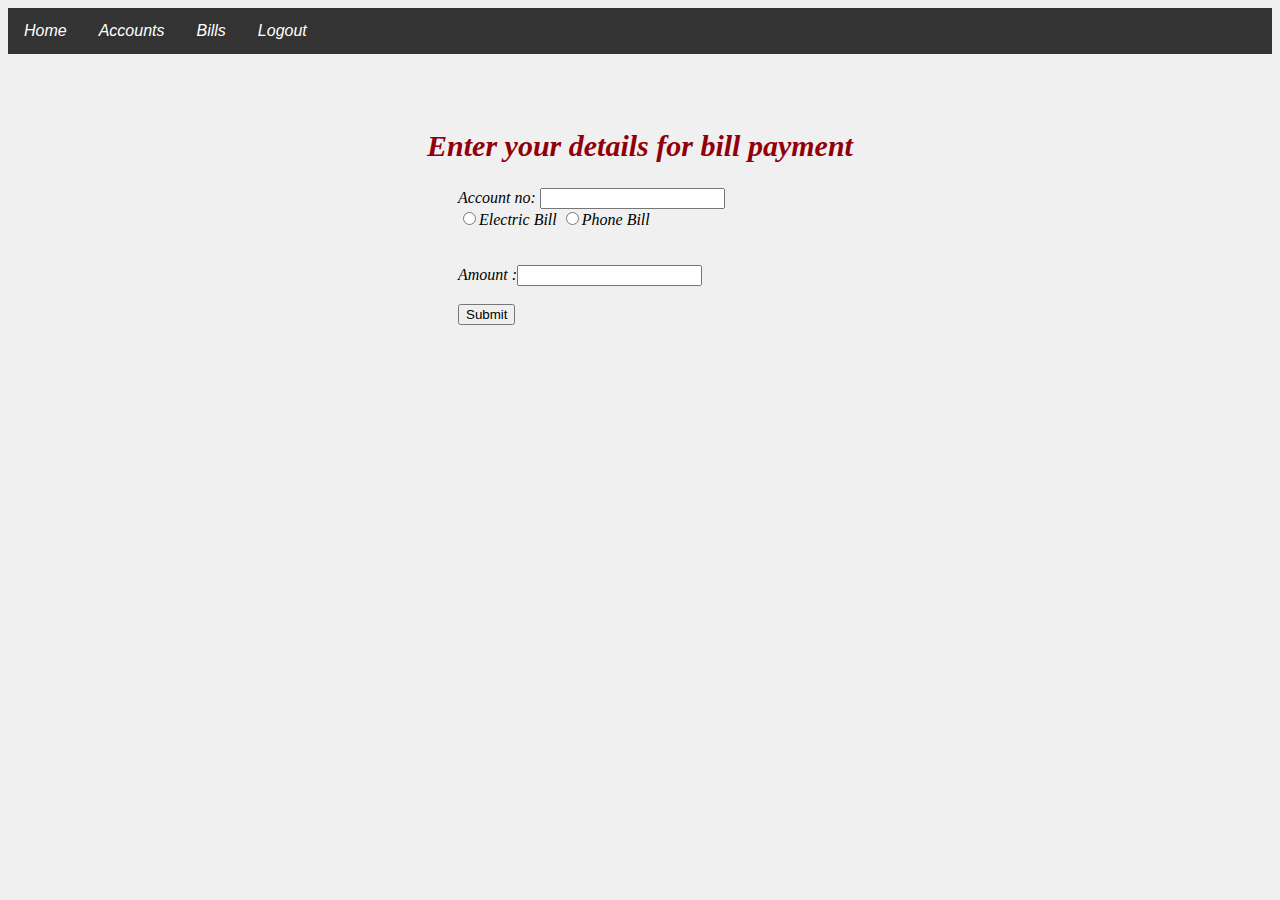
<file: WebContent/bill-pay.html>
<!DOCTYPE html>
<html>
<head>
<meta charset="ISO-8859-1">
<title>Axis Bank</title>

<style>
body {
	background-color: #f0f0f0;
}

div {
	padding-top: 60px font-size:20px;
	font-style: italic
}

h2 {
	padding-top: 50px;
	font-size: 30px;
	font-style: italic;
	color: #91000a;
}

#electric_select {
	display: none;
	align: center;
}

#phone_select {
	display: none;
}

.navbar {
	overflow: hidden;
	background-color: #333;
	font-family: Arial, Helvetica, sans-serif;
	padding-right: 50px;
}

.navbar a {
	float: left;
	font-size: 16px;
	color: white;
	text-align: center;
	padding: 14px 16px;
	text-decoration: none;
}

.dropdown {
	float: left;
	overflow: hidden;
}

.dropdown .dropbtn {
	font-size: 16px;
	border: none;
	outline: none;
	color: white;
	padding: 14px 16px;
	background-color: inherit;
	font-family: inherit;
	margin: 0;
}

.navbar a:hover, .dropdown:hover .dropbtn {
	background-color: #91000a;
}

form {
	padding-left: 450px;
}
</style>
<script>
	
</script>
</head>
<body>
	<div class="navbar">
		<a href="indexx1.html">Home</a> <a href="accounts.jsp">Accounts</a> <a
			href="Bills.jsp">Bills</a> <a href="Logout">Logout</a>


	</div>



	<h2 align="center">Enter your details for bill payment</h2>
	<form action="pay-bills.do" method="post">

		<div>
			Account no: <input type="text" name="accno" required /><br />
		</div>
		<div>
			<input type="radio" name="title" value="Electric Bill" id="ele_radio">Electric
			Bill <input type="radio" name="title" value="Phone Bill"
				id="phone_radio">Phone Bill <select name="Provider1"
				id="electric_select">
				<option value="SELECT">SELECT</option>
				<option value="MSEB">MSEB</option>
				<option value="TATA">TATA</option>
				<option value="RELIANCE">RELIANCE</option>
			</select>
		</div>
		<div>
			<select name="Provider2" id="phone_select">
				<option value="SELECT">SELECT</option>
				<option value="MTNL">MTNL</option>
				<option value="JIO">JIO</option>
				<option value="AIRTEL">AIRTEL</option>
				<option value="VODAFONE">VODAFONE</option>
				<option value="IDEA">IDEA</option>
			</select>
		</div>
		<br>
		<br>

		<div>
			Amount :<input type="number" name="amt" required />
		</div>
		<br />
		<div>
			<input type="submit" value="Submit" align="center">
		</div>
	</form>
	<script>
		var eleRadio = document.getElementById("ele_radio");
		var phoneRadio = document.getElementById("phone_radio");

		eleRadio.checked = false;
		phoneRadio.checked = false;

		var eleSelect = document.getElementById("electric_select");
		var phoneSelect = document.getElementById("phone_select");

		eleRadio.addEventListener("click", function() {
			if (eleRadio.checked) {
				eleSelect.style.display = "block";
				phoneSelect.style.display = "none";
			}
		}, false);

		phoneRadio.addEventListener("click", function() {
			eleSelect.style.display = "none";
			phoneSelect.style.display = "block";
		}, false);
	</script>
</body>
</html>
</file>
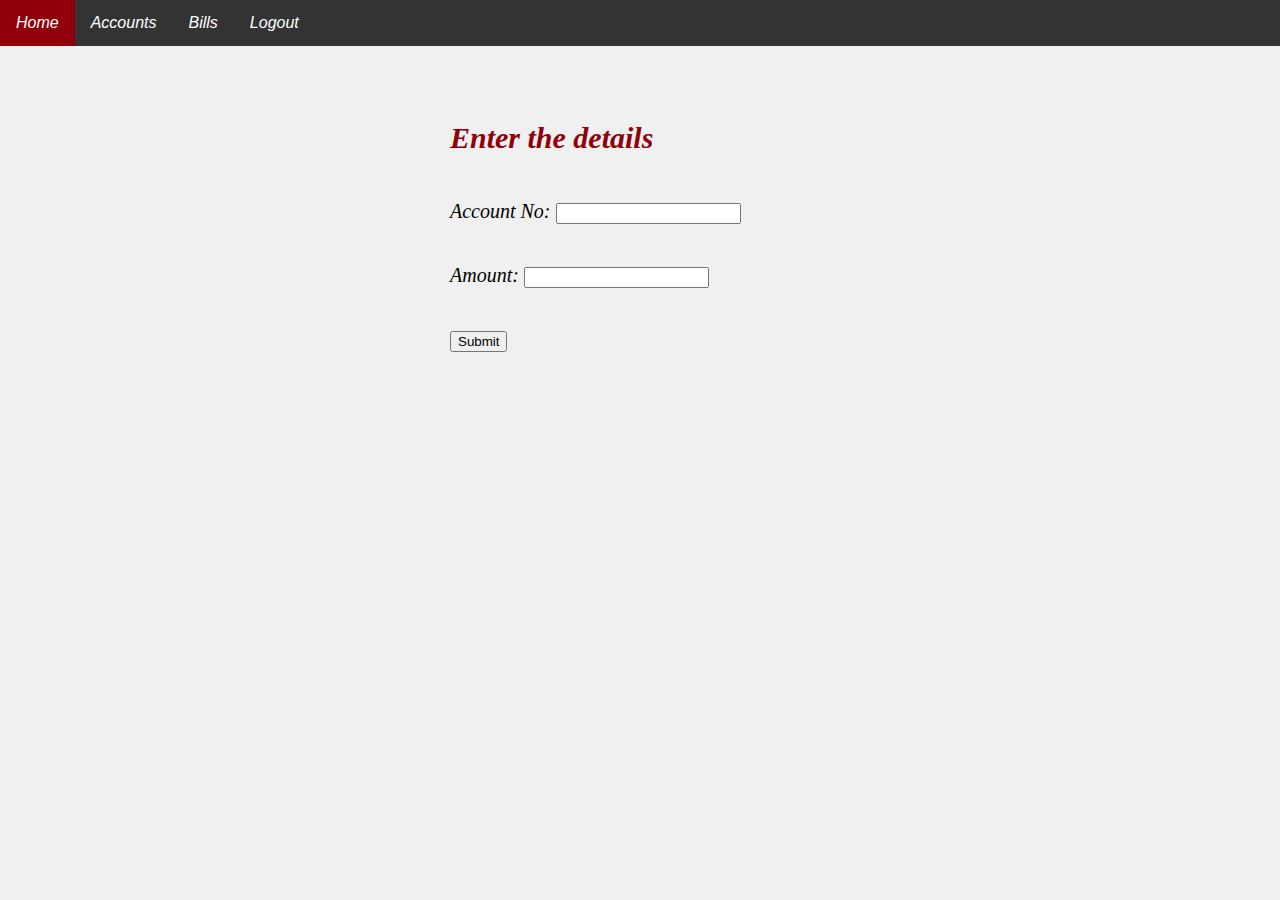
<file: WebContent/deposit.html>
<!DOCTYPE html>
<html>
<head>
<meta charset="ISO-8859-1">
<title>Insert title here</title>
<style>
body {
	background-color: #f0f0f0;
	margin-top: 0;
	margin-left: 0;
	margin-right: 0;
}

.main {
	padding-left: 450px;
	padding-top: 40px;
}

div {
	padding-top: 20px;
	padding-bottom: 20px;
	font-size: 20px;
	font-style: italic
}

form {
	padding-left: 500px;
}

h2 {
	padding-top: 50px;
	font-size: 30px;
	font-style: italic;
	color: #91000a;
}

.navbar {
	overflow: hidden;
	background-color: #333;
	font-family: Arial, Helvetica, sans-serif;
	padding-right: 50px;
	padding-top: 0;
	padding-bottom: 0;
}

.navbar a {
	float: left;
	font-size: 16px;
	color: white;
	text-align: center;
	padding: 14px 16px;
	text-decoration: none;
}

.dropdown {
	float: left;
	overflow: hidden;
}

.dropdown .dropbtn {
	font-size: 16px;
	border: none;
	outline: none;
	color: white;
	padding: 14px 16px;
	background-color: inherit;
	font-family: inherit;
	margin: 0;
}

.navbar a:hover, .dropdown:hover .dropbtn {
	background-color: #91000a;
}

form {
	padding-left: 450px;
}
</style>

</head>
<body>
	<div class="navbar">
		<a href="indexx1.html">Home</a> <a href="accounts.jsp">Accounts</a> <a
			href="Bills.jsp">Bills</a> <a href="Logout">Logout</a>


	</div>
	<form action="deposit.do" method="post">
		<h2>Enter the details</h2>
		<div>
			Account No: <input type="text" name="accno" /><br />
		</div>
		<div>
			Amount: <input type="text" name="amt" /><br />
		</div>
		<div>
			<input type="submit" value="Submit">
		</div>
	</form>
</body>
</html>
</file>
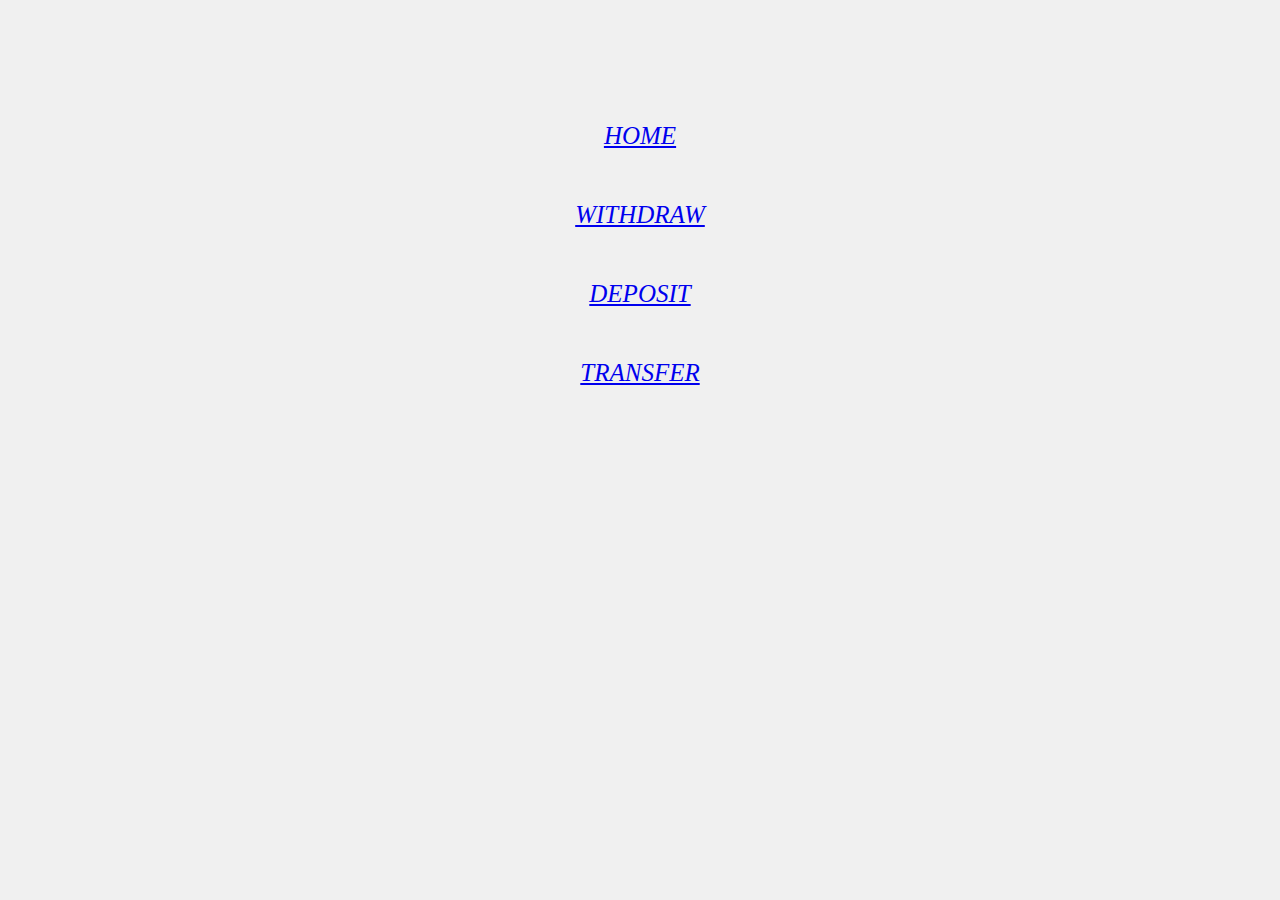
<file: WebContent/facilities.html>
<!DOCTYPE html>
<html>
<head>
<meta charset="ISO-8859-1">
<title>Insert title here</title>
<style type="text/css">
body {
	background-color: #f0f0f0;
}

.navbar {
	padding-top: 100px;
	padding-bottom: 20px;
	font-size: 20px;
	font-style: italic;
	padding-left: 0
}

div form {
	margin: 40px;
	width: 40%;
	padding-left: 1000px;
}

h2 {
	padding-top: 50px;
	font-size: 30px;
	font-style: italic;
	color: #91000a;
}

.link {
	text-decoration: none;
	display: block;
	color: #f2f2f2;
	text-align: center;
	padding: 14px 16px;
	text-decoration: none;
	font: big;
	font-size: 25px
}
</style>

</head>
<body>
	<form action="facilities.do" method="post">
		<div class="navbar" align="left">
			<div class="link">
				<a href="indexx1.html">HOME</a>
			</div>
			<br>
			<div class="link">
				<a href="withdraw.html">WITHDRAW</a>
			</div>
			<br>
			<div class="link">
				<a href="deposit.html">DEPOSIT</a>
			</div>
			<br>
			<div class="link">
				<a href="transfer.html">TRANSFER</a>
			</div>
			<br>

		</div>
	</form>
</body>
</html>
</file>
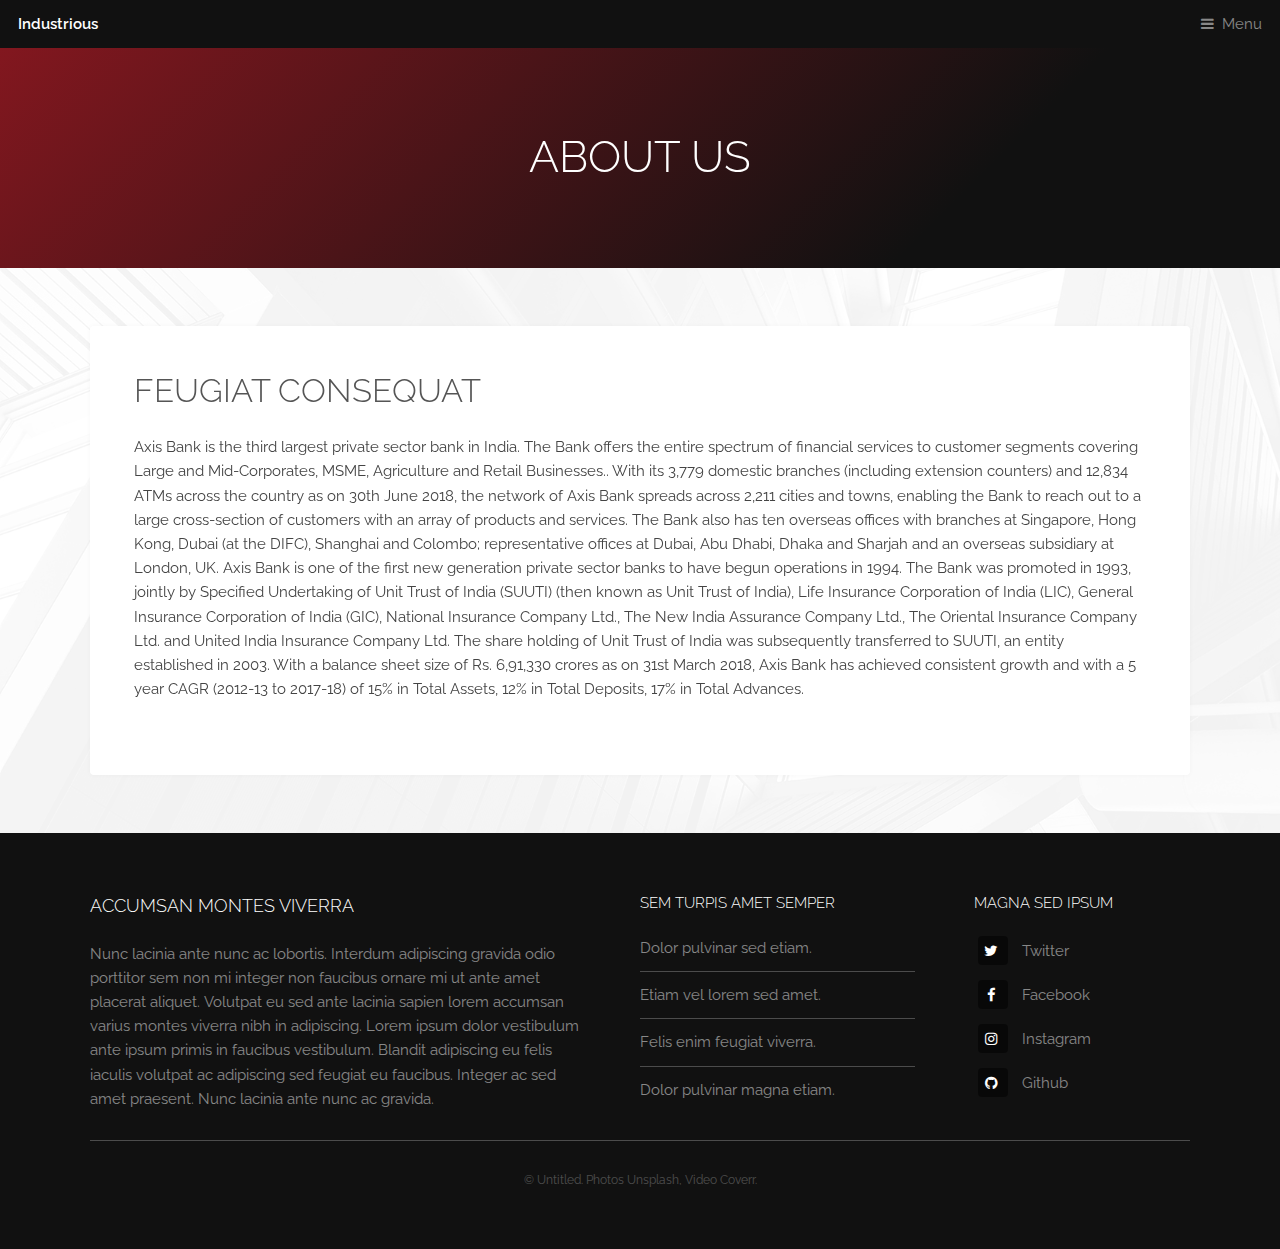
<file: WebContent/generic.html>
<!DOCTYPE HTML>
<!--
	Industrious by TEMPLATED
	templated.co @templatedco
	Released for free under the Creative Commons Attribution 3.0 license (templated.co/license)
-->
<html>
<head>
<title>Generic Page - Industrious by TEMPLATED</title>
<meta charset="utf-8" />
<meta name="viewport"
	content="width=device-width, initial-scale=1, user-scalable=no" />
<meta name="description" content="" />
<meta name="keywords" content="" />
<link rel="stylesheet" href="assets/css/main.css" />
</head>
<body class="is-preload">

	<!-- Header -->
	<header id="header">
		<a class="logo" href="index.html">Industrious</a>
		<nav>
			<a href="#menu">Menu</a>
		</nav>
	</header>

	<!-- Nav -->
	<nav id="menu">
		<ul class="links">
			<li><a href="index.html">Home</a></li>


		</ul>
	</nav>

	<!-- Heading -->
	<div id="heading">
		<h1>ABOUT US</h1>
	</div>

	<!-- Main -->
	<section id="main" class="wrapper">
		<div class="inner">
			<div class="content">
				<header>
					<h2>Feugiat consequat</h2>
				</header>
				<p>Axis Bank is the third largest private sector bank in India.
					The Bank offers the entire spectrum of financial services to
					customer segments covering Large and Mid-Corporates, MSME,
					Agriculture and Retail Businesses.. With its 3,779 domestic
					branches (including extension counters) and 12,834 ATMs across the
					country as on 30th June 2018, the network of Axis Bank spreads
					across 2,211 cities and towns, enabling the Bank to reach out to a
					large cross-section of customers with an array of products and
					services. The Bank also has ten overseas offices with branches at
					Singapore, Hong Kong, Dubai (at the DIFC), Shanghai and Colombo;
					representative offices at Dubai, Abu Dhabi, Dhaka and Sharjah and
					an overseas subsidiary at London, UK. Axis Bank is one of the first
					new generation private sector banks to have begun operations in
					1994. The Bank was promoted in 1993, jointly by Specified
					Undertaking of Unit Trust of India (SUUTI) (then known as Unit
					Trust of India), Life Insurance Corporation of India (LIC), General
					Insurance Corporation of India (GIC), National Insurance Company
					Ltd., The New India Assurance Company Ltd., The Oriental Insurance
					Company Ltd. and United India Insurance Company Ltd. The share
					holding of Unit Trust of India was subsequently transferred to
					SUUTI, an entity established in 2003. With a balance sheet size of
					Rs. 6,91,330 crores as on 31st March 2018, Axis Bank has achieved
					consistent growth and with a 5 year CAGR (2012-13 to 2017-18) of
					15% in Total Assets, 12% in Total Deposits, 17% in Total Advances.</p>
			</div>
		</div>
	</section>

	<!-- Footer -->
	<footer id="footer">
		<div class="inner">
			<div class="content">
				<section>
					<h3>Accumsan montes viverra</h3>
					<p>Nunc lacinia ante nunc ac lobortis. Interdum adipiscing
						gravida odio porttitor sem non mi integer non faucibus ornare mi
						ut ante amet placerat aliquet. Volutpat eu sed ante lacinia sapien
						lorem accumsan varius montes viverra nibh in adipiscing. Lorem
						ipsum dolor vestibulum ante ipsum primis in faucibus vestibulum.
						Blandit adipiscing eu felis iaculis volutpat ac adipiscing sed
						feugiat eu faucibus. Integer ac sed amet praesent. Nunc lacinia
						ante nunc ac gravida.</p>
				</section>
				<section>
					<h4>Sem turpis amet semper</h4>
					<ul class="alt">
						<li><a href="#">Dolor pulvinar sed etiam.</a></li>
						<li><a href="#">Etiam vel lorem sed amet.</a></li>
						<li><a href="#">Felis enim feugiat viverra.</a></li>
						<li><a href="#">Dolor pulvinar magna etiam.</a></li>
					</ul>
				</section>
				<section>
					<h4>Magna sed ipsum</h4>
					<ul class="plain">
						<li><a href="#"><i class="icon fa-twitter">&nbsp;</i>Twitter</a></li>
						<li><a href="#"><i class="icon fa-facebook">&nbsp;</i>Facebook</a></li>
						<li><a href="#"><i class="icon fa-instagram">&nbsp;</i>Instagram</a></li>
						<li><a href="#"><i class="icon fa-github">&nbsp;</i>Github</a></li>
					</ul>
				</section>
			</div>
			<div class="copyright">
				&copy; Untitled. Photos <a href="https://unsplash.co">Unsplash</a>,
				Video <a href="https://coverr.co">Coverr</a>.
			</div>
		</div>
	</footer>

	<!-- Scripts -->
	<script src="assets/js/jquery.min.js"></script>
	<script src="assets/js/browser.min.js"></script>
	<script src="assets/js/breakpoints.min.js"></script>
	<script src="assets/js/util.js"></script>
	<script src="assets/js/main.js"></script>

</body>
</html>
</file>
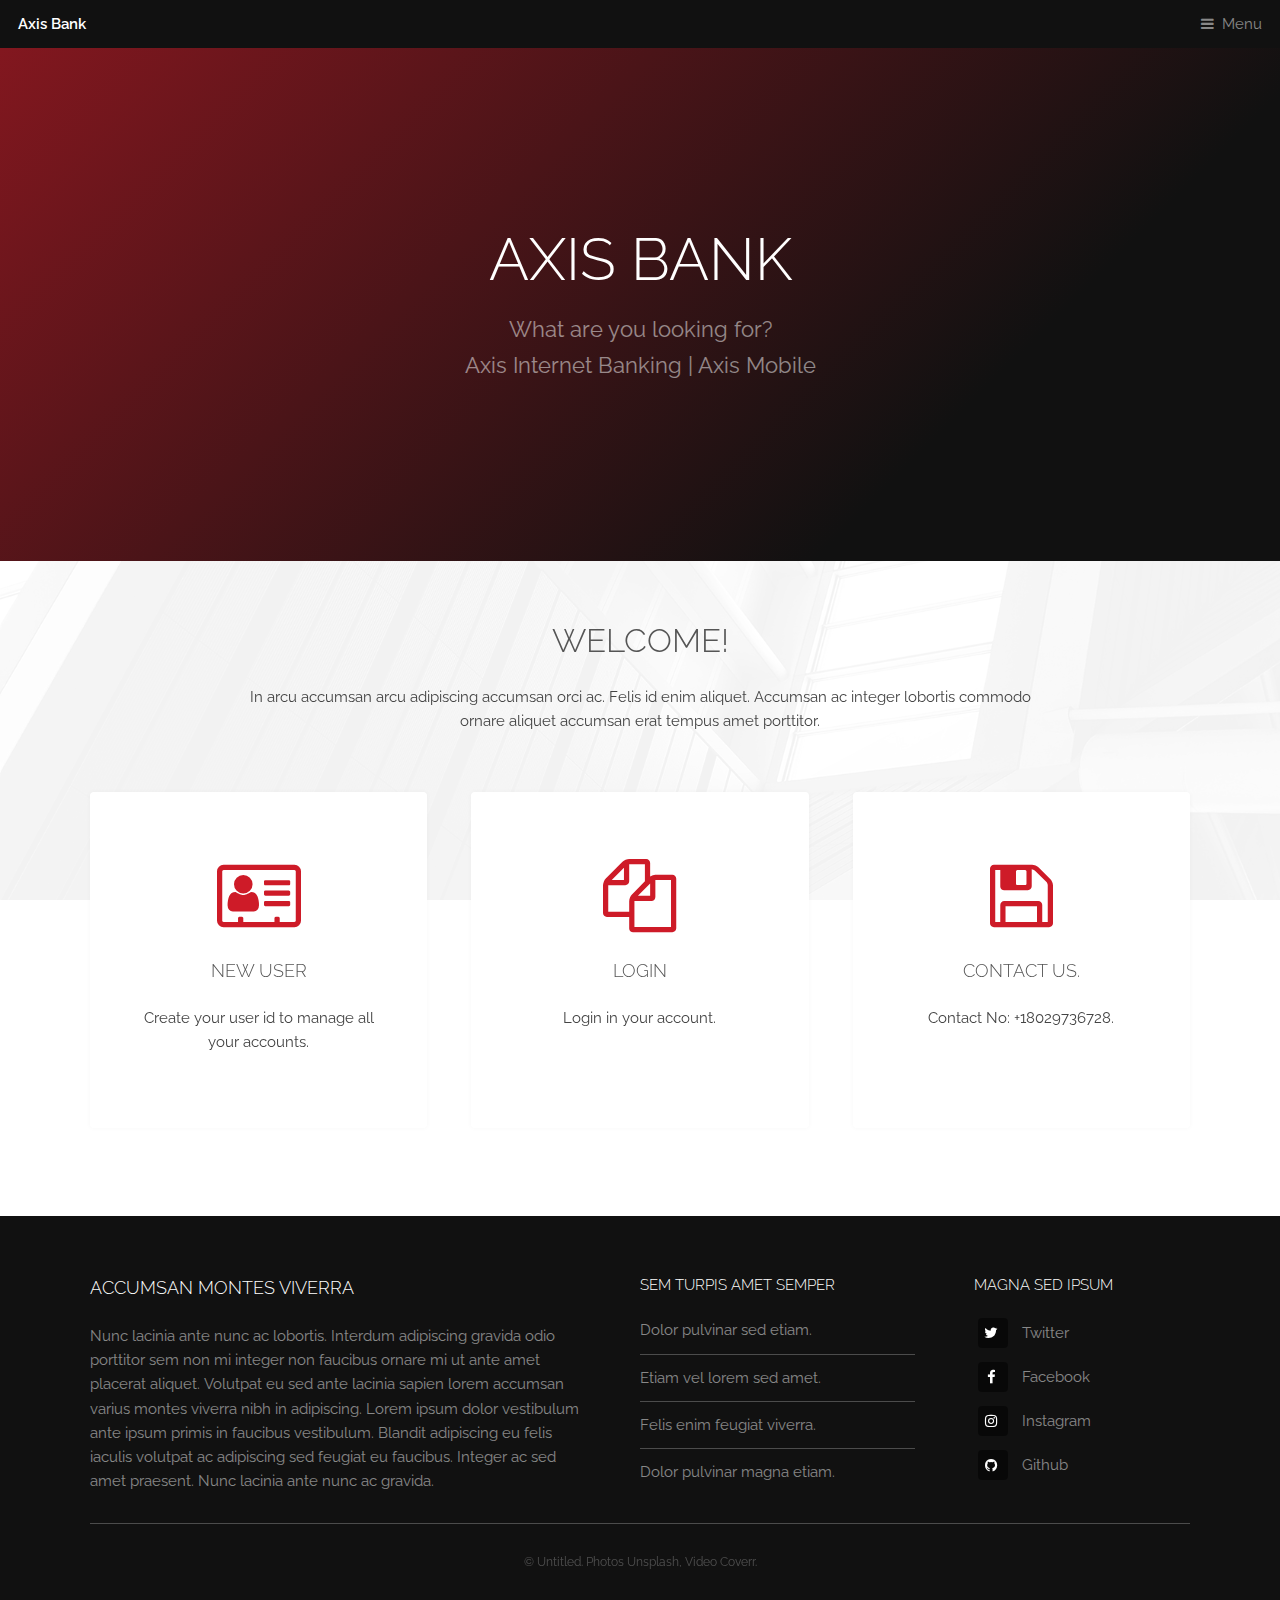
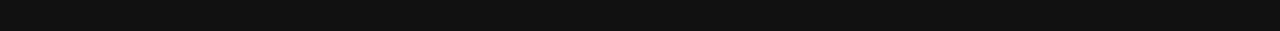
<file: WebContent/indexx.html>
<html>
<head>
<title>Axis Bank</title>
<meta charset="utf-8" />
<meta name="viewport"
	content="width=device-width, initial-scale=1, user-scalable=no" />
<meta name="description" content="" />
<meta name="keywords" content="" />
<link rel="stylesheet" href="assets/css/main.css" />
</head>
<body class="is-preload">

	<!-- Header -->
	<header id="header">
		<a class="logo" href="indexx.html">Axis Bank</a>
		<nav>
			<a href="#menu">Menu</a>
		</nav>
	</header>

	<!-- Nav -->
	<nav id="menu">
		<ul class="links">
			<li><a href="indexx.html">Home</a></li>

			<li><a href="generic.html">About Us</a></li>
		</ul>
	</nav>

	<!-- Banner -->
	<section id="banner">
		<div class="inner">
			<h1>Axis Bank</h1>
			<p>
				What are you looking for?<br /> Axis Internet Banking | Axis Mobile
			</p>
		</div>

	</section>

	<!-- Highlights -->
	<section class="wrapper">
		<div class="inner">
			<header class="special">
				<h2>Welcome!</h2>
				<p>In arcu accumsan arcu adipiscing accumsan orci ac. Felis id
					enim aliquet. Accumsan ac integer lobortis commodo ornare aliquet
					accumsan erat tempus amet porttitor.</p>
			</header>
			<div class="highlights">
				<section>
					<div class="content">
						<header>
							<a href="new_user.html" class="icon fa-vcard-o"><span
								class="label">Icon</span></a>
							<h3>New User</h3>
						</header>
						<p>Create your user id to manage all your accounts.</p>
					</div>
				</section>
				<section>
					<div class="content">
						<header>
							<a href="Login.html" class="icon fa-files-o"><span
								class="label">Icon</span></a>
							<h3>Login</h3>
						</header>
						<p>Login in your account.</p>
					</div>
				</section>
				<section>
					<div class="content">
						<header>
							<a href="#" class="icon fa-floppy-o"><span class="label">Icon</span></a>
							<h3>Contact us.</h3>
						</header>
						<p>Contact No: +18029736728.</p>
					</div>
				</section>

			</div>
		</div>
	</section>

	<!-- CTA -->

	<!-- Footer -->
	<footer id="footer">
		<div class="inner">
			<div class="content">
				<section>
					<h3>Accumsan montes viverra</h3>
					<p>Nunc lacinia ante nunc ac lobortis. Interdum adipiscing
						gravida odio porttitor sem non mi integer non faucibus ornare mi
						ut ante amet placerat aliquet. Volutpat eu sed ante lacinia sapien
						lorem accumsan varius montes viverra nibh in adipiscing. Lorem
						ipsum dolor vestibulum ante ipsum primis in faucibus vestibulum.
						Blandit adipiscing eu felis iaculis volutpat ac adipiscing sed
						feugiat eu faucibus. Integer ac sed amet praesent. Nunc lacinia
						ante nunc ac gravida.</p>
				</section>
				<section>
					<h4>Sem turpis amet semper</h4>
					<ul class="alt">
						<li><a href="#">Dolor pulvinar sed etiam.</a></li>
						<li><a href="#">Etiam vel lorem sed amet.</a></li>
						<li><a href="#">Felis enim feugiat viverra.</a></li>
						<li><a href="#">Dolor pulvinar magna etiam.</a></li>
					</ul>
				</section>
				<section>
					<h4>Magna sed ipsum</h4>
					<ul class="plain">
						<li><a href="#"><i class="icon fa-twitter">&nbsp;</i>Twitter</a></li>
						<li><a href="#"><i class="icon fa-facebook">&nbsp;</i>Facebook</a></li>
						<li><a href="#"><i class="icon fa-instagram">&nbsp;</i>Instagram</a></li>
						<li><a href="#"><i class="icon fa-github">&nbsp;</i>Github</a></li>
					</ul>
				</section>
			</div>
			<div class="copyright">
				&copy; Untitled. Photos <a href="https://unsplash.co">Unsplash</a>,
				Video <a href="https://coverr.co">Coverr</a>.
			</div>
		</div>
	</footer>

	<!-- Scripts -->
	<script src="assets/js/jquery.min.js"></script>
	<script src="assets/js/browser.min.js"></script>
	<script src="assets/js/breakpoints.min.js"></script>
	<script src="assets/js/util.js"></script>
	<script src="assets/js/main.js"></script>

</body>
</html>
</file>
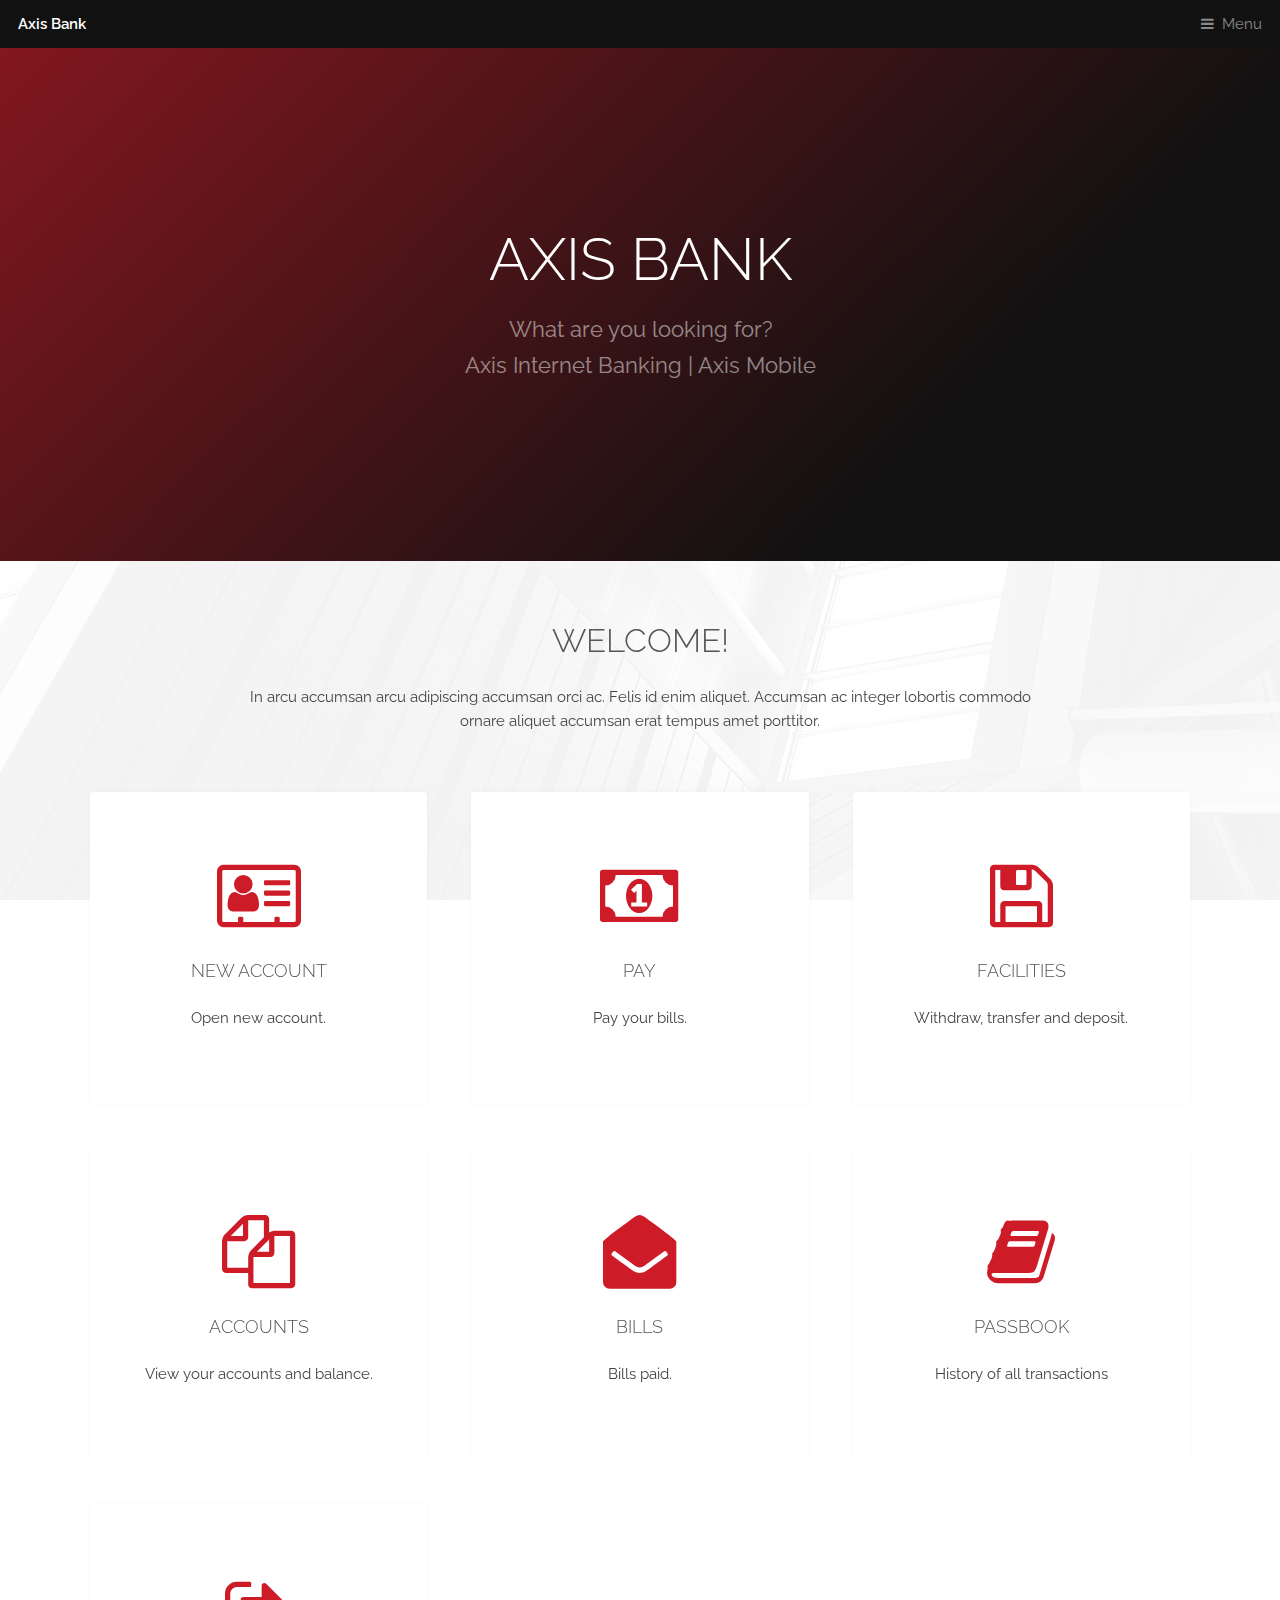
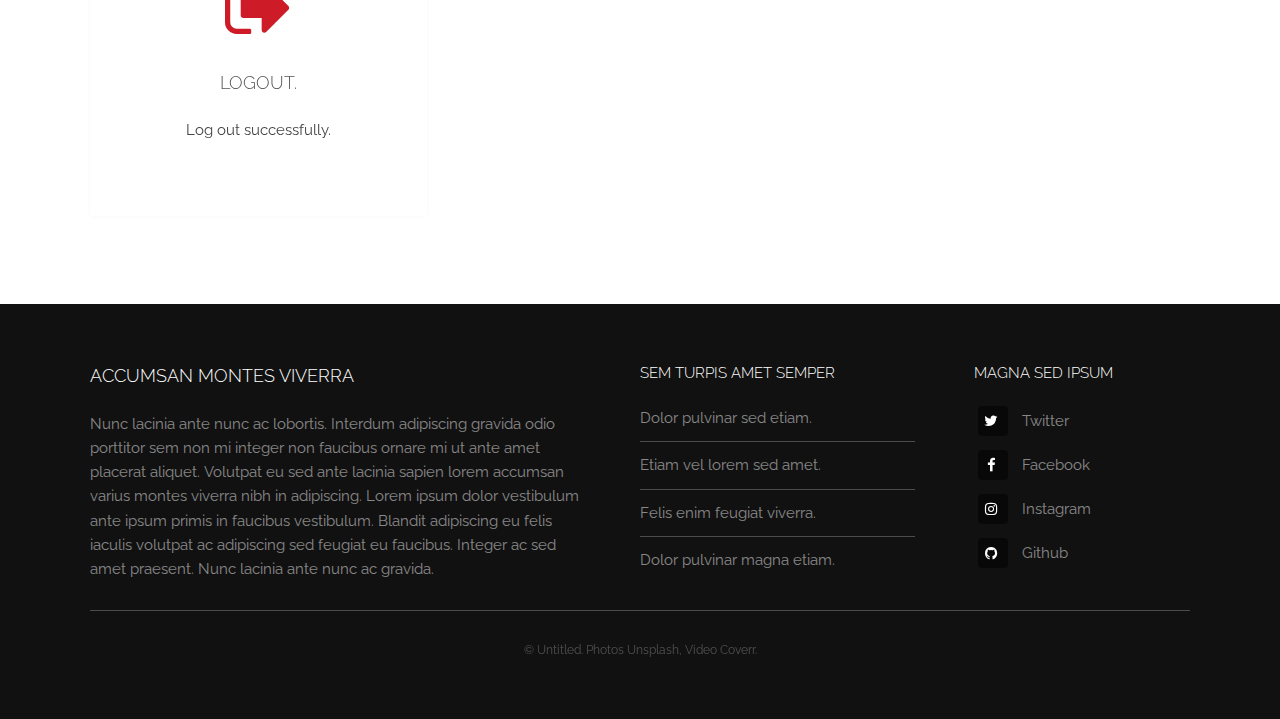
<file: WebContent/indexx1.html>
<html>
<head>
<title>Axis Bank</title>
<meta charset="utf-8" />
<meta name="viewport"
	content="width=device-width, initial-scale=1, user-scalable=no" />
<meta name="description" content="" />
<meta name="keywords" content="" />
<link rel="stylesheet" href="assets/css/main.css" />
</head>
<body class="is-preload">

	<!-- Header -->
	<header id="header">
		<a class="logo" href="indexx.html">Axis Bank</a>
		<nav>
			<a href="#menu">Menu</a>
		</nav>
	</header>

	<!-- Nav -->
	<nav id="menu">
		<ul class="links">
			<li><a href="indexx1.html">Home</a></li>
			<li><a href="Logout">Logout</a></li>

		</ul>
	</nav>

	<!-- Banner -->
	<section id="banner">
		<div class="inner">
			<h1>Axis Bank</h1>
			<p>
				What are you looking for?<br /> Axis Internet Banking | Axis Mobile
			</p>
		</div>

	</section>

	<!-- Highlights -->
	<section class="wrapper">
		<div class="inner">
			<header class="special">
				<h2>Welcome!</h2>
				<p>In arcu accumsan arcu adipiscing accumsan orci ac. Felis id
					enim aliquet. Accumsan ac integer lobortis commodo ornare aliquet
					accumsan erat tempus amet porttitor.</p>
			</header>
			<div class="highlights">
				<section>
					<div class="content">
						<header>
							<a href="new_account.html" class="icon fa-vcard-o"><span
								class="label">Icon</span></a>
							<h3>New Account</h3>
						</header>
						<p>Open new account.</p>
					</div>
				</section>
				<section>
					<div class="content">
						<header>
							<a href="bill-pay.html" class="icon fa-money"><span
								class="label">Icon</span></a>
							<h3>Pay</h3>
						</header>
						<p>Pay your bills.</p>
					</div>
				</section>
				<section>
					<div class="content">
						<header>
							<a href="facilities.html" class="icon fa-floppy-o"><span
								class="label">Icon</span></a>
							<h3>Facilities</h3>
						</header>
						<p>Withdraw, transfer and deposit.</p>
					</div>
				</section>
				<section>
					<div class="content">
						<header>
							<a href="accounts.jsp" class="icon fa-files-o"><span
								class="label">Icon</span></a>
							<h3>Accounts</h3>
						</header>
						<p>View your accounts and balance.</p>
					</div>
				</section>
				<section>
					<div class="content">
						<header>
							<a href="Bills.jsp" class="icon fa-envelope-open "><span
								class="label">Icon</span></a>
							<h3>Bills</h3>
						</header>
						<p>Bills paid.</p>
					</div>
				</section>

				<section>
					<div class="content">
						<header>
							<a href="passbook.jsp" class="icon fa-book  "><span
								class="label">Icon</span></a>
							<h3>Passbook</h3>
						</header>
						<p>History of all transactions</p>
					</div>
				</section>
				<section>
					<div class="content">
						<header>
							<a href="Logout" class="icon fa-sign-out "><span
								class="label">Icon</span></a>
							<h3>Logout.</h3>
						</header>
						<p>Log out successfully.</p>
					</div>
				</section>

			</div>
		</div>
	</section>

	<!-- CTA -->

	<!-- Footer -->
	<footer id="footer">
		<div class="inner">
			<div class="content">
				<section>
					<h3>Accumsan montes viverra</h3>
					<p>Nunc lacinia ante nunc ac lobortis. Interdum adipiscing
						gravida odio porttitor sem non mi integer non faucibus ornare mi
						ut ante amet placerat aliquet. Volutpat eu sed ante lacinia sapien
						lorem accumsan varius montes viverra nibh in adipiscing. Lorem
						ipsum dolor vestibulum ante ipsum primis in faucibus vestibulum.
						Blandit adipiscing eu felis iaculis volutpat ac adipiscing sed
						feugiat eu faucibus. Integer ac sed amet praesent. Nunc lacinia
						ante nunc ac gravida.</p>
				</section>
				<section>
					<h4>Sem turpis amet semper</h4>
					<ul class="alt">
						<li><a href="#">Dolor pulvinar sed etiam.</a></li>
						<li><a href="#">Etiam vel lorem sed amet.</a></li>
						<li><a href="#">Felis enim feugiat viverra.</a></li>
						<li><a href="#">Dolor pulvinar magna etiam.</a></li>
					</ul>
				</section>
				<section>
					<h4>Magna sed ipsum</h4>
					<ul class="plain">
						<li><a href="#"><i class="icon fa-twitter">&nbsp;</i>Twitter</a></li>
						<li><a href="#"><i class="icon fa-facebook">&nbsp;</i>Facebook</a></li>
						<li><a href="#"><i class="icon fa-instagram">&nbsp;</i>Instagram</a></li>
						<li><a href="#"><i class="icon fa-github">&nbsp;</i>Github</a></li>
					</ul>
				</section>
			</div>
			<div class="copyright">
				&copy; Untitled. Photos <a href="https://unsplash.co">Unsplash</a>,
				Video <a href="https://coverr.co">Coverr</a>.
			</div>
		</div>
	</footer>

	<!-- Scripts -->
	<script src="assets/js/jquery.min.js"></script>
	<script src="assets/js/browser.min.js"></script>
	<script src="assets/js/breakpoints.min.js"></script>
	<script src="assets/js/util.js"></script>
	<script src="assets/js/main.js"></script>

</body>
</html>
</file>
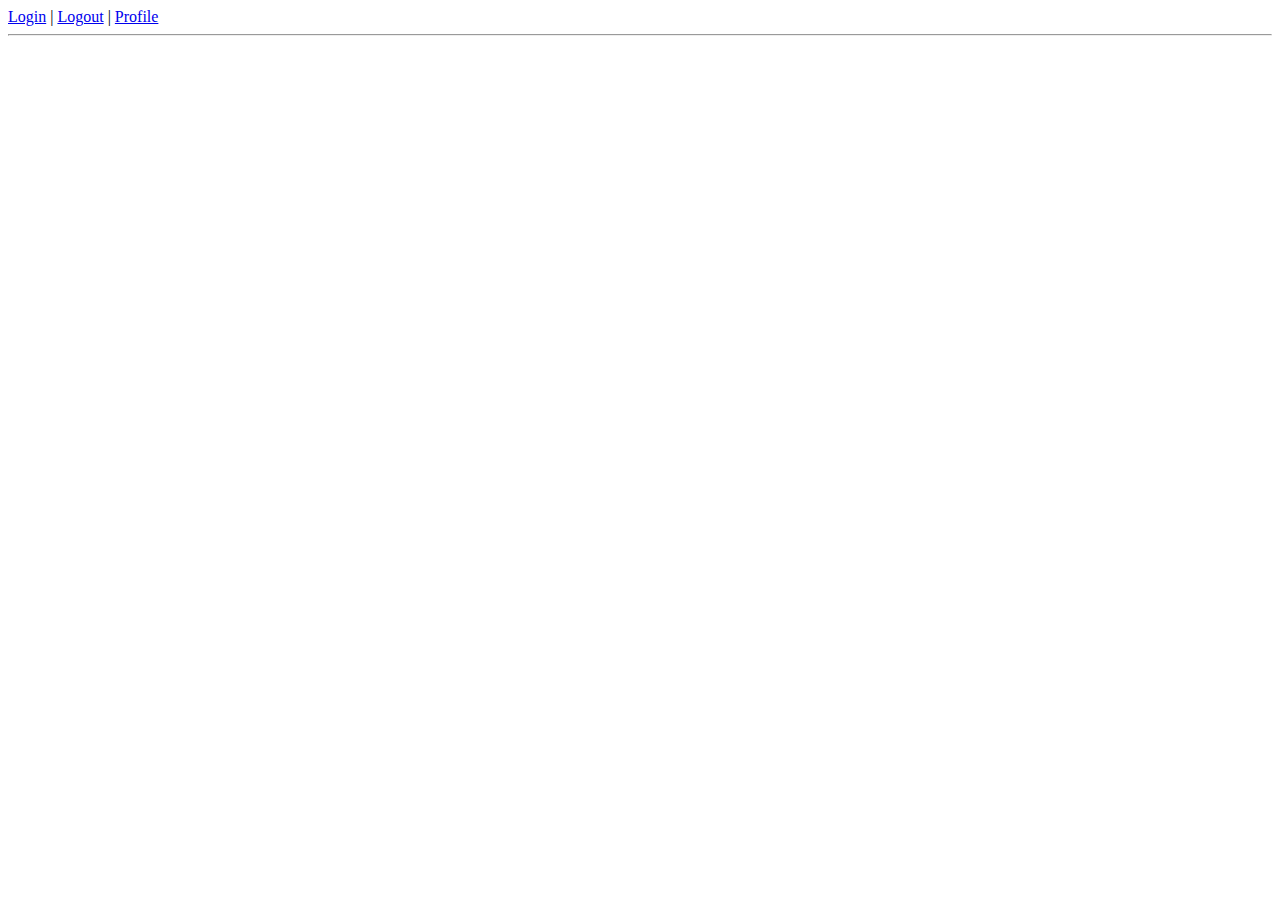
<file: WebContent/link.html>
<!DOCTYPE html>
<html>
<head>
<meta charset="ISO-8859-1">
<title>Insert title here</title>
</head>
<body>
	<a href="login.html">Login</a> |
	<a href="LogoutServlet">Logout</a> |
	<a href="Profile">Profile</a>
	<hr>
</body>
</html>
</file>
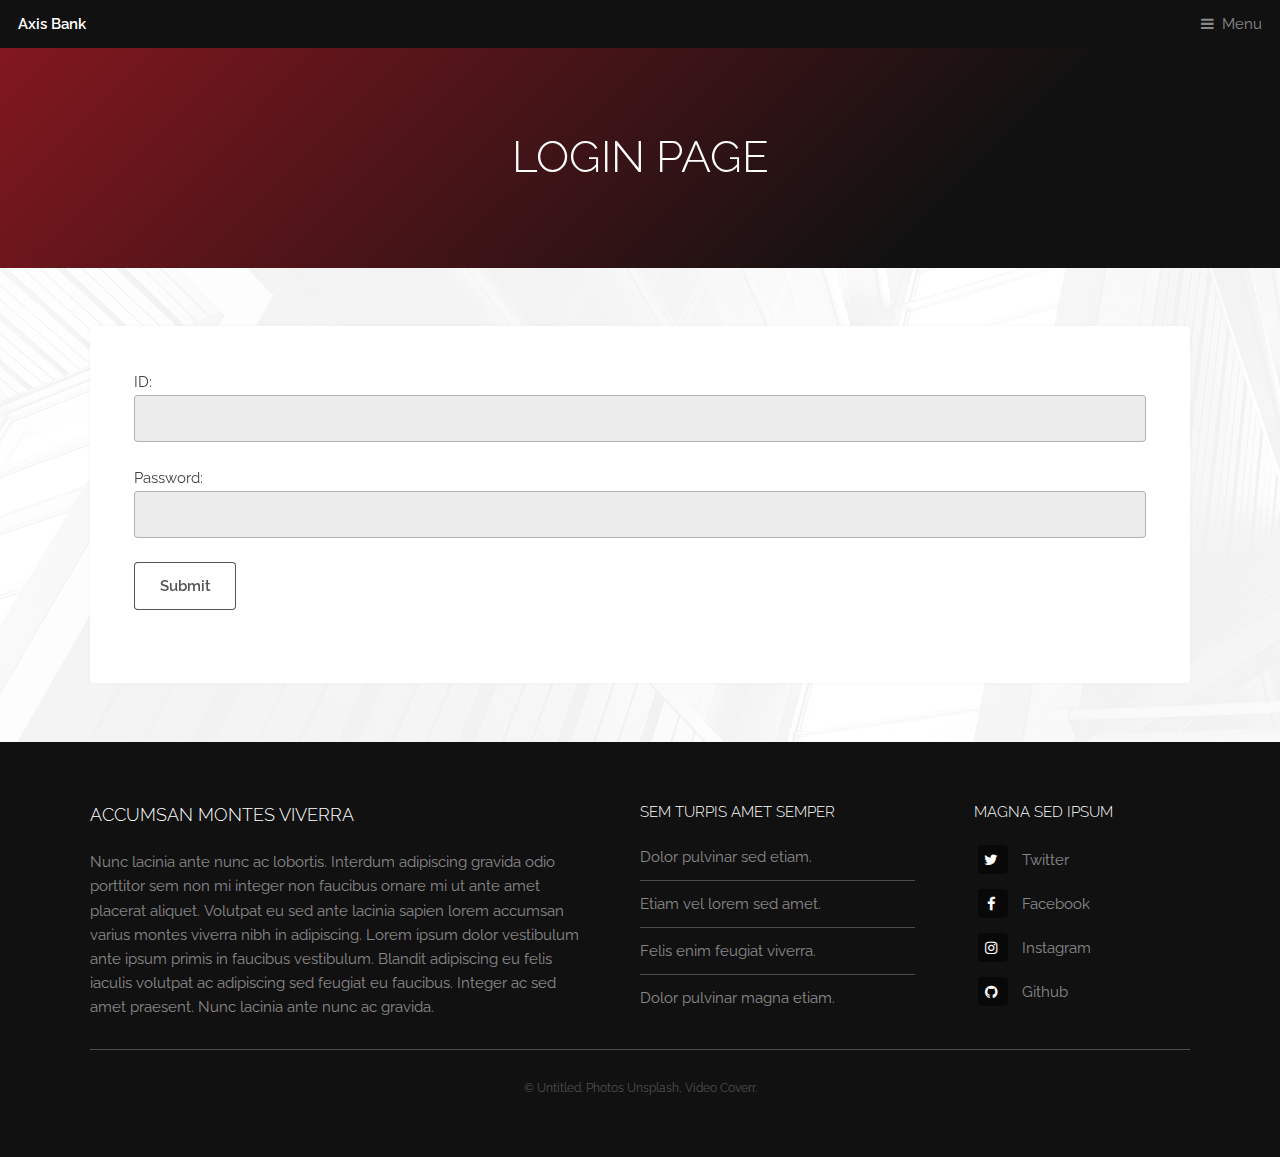
<file: WebContent/Login.html>
<html>
<head>
<title>Axis Bank</title>
<meta charset="utf-8" />
<meta name="viewport"
	content="width=device-width, initial-scale=1, user-scalable=no" />
<meta name="description" content="" />
<meta name="keywords" content="" />
<link rel="stylesheet" href="assets/css/main.css" />
</head>
<body class="is-preload">

	<!-- Header -->
	<header id="header">
		<a class="logo" href="index.html">Axis Bank</a>
		<nav>
			<a href="#menu">Menu</a>
		</nav>
	</header>

	<!-- Nav -->
	<nav id="menu">
		<ul class="links">
			<li><a href="index.html">Home</a></li>
			<li><a href="elements.html">Elements</a></li>
			<li><a href="generic.html">Generic</a></li>
		</ul>
	</nav>

	<!-- Heading -->
	<div id="heading">
		<h1>Login Page</h1>
	</div>

	<!-- Main -->
	<section id="main" class="wrapper">
		<div class="inner">
			<div class="content">
				<form action="login.do" method="post">
					<div>
						ID: <input type="text" name="id" /><br />
					</div>
					<div>
						Password: <input type="password" name="pass" /><br />
					</div>
					<div>
						<input type="submit" value="Submit">
					</div>
				</form>
			</div>
		</div>
	</section>

	<!-- Footer -->
	<footer id="footer">
		<div class="inner">
			<div class="content">
				<section>
					<h3>Accumsan montes viverra</h3>
					<p>Nunc lacinia ante nunc ac lobortis. Interdum adipiscing
						gravida odio porttitor sem non mi integer non faucibus ornare mi
						ut ante amet placerat aliquet. Volutpat eu sed ante lacinia sapien
						lorem accumsan varius montes viverra nibh in adipiscing. Lorem
						ipsum dolor vestibulum ante ipsum primis in faucibus vestibulum.
						Blandit adipiscing eu felis iaculis volutpat ac adipiscing sed
						feugiat eu faucibus. Integer ac sed amet praesent. Nunc lacinia
						ante nunc ac gravida.</p>
				</section>
				<section>
					<h4>Sem turpis amet semper</h4>
					<ul class="alt">
						<li><a href="#">Dolor pulvinar sed etiam.</a></li>
						<li><a href="#">Etiam vel lorem sed amet.</a></li>
						<li><a href="#">Felis enim feugiat viverra.</a></li>
						<li><a href="#">Dolor pulvinar magna etiam.</a></li>
					</ul>
				</section>
				<section>
					<h4>Magna sed ipsum</h4>
					<ul class="plain">
						<li><a href="#"><i class="icon fa-twitter">&nbsp;</i>Twitter</a></li>
						<li><a href="#"><i class="icon fa-facebook">&nbsp;</i>Facebook</a></li>
						<li><a href="#"><i class="icon fa-instagram">&nbsp;</i>Instagram</a></li>
						<li><a href="#"><i class="icon fa-github">&nbsp;</i>Github</a></li>
					</ul>
				</section>
			</div>
			<div class="copyright">
				&copy; Untitled. Photos <a href="https://unsplash.co">Unsplash</a>,
				Video <a href="https://coverr.co">Coverr</a>.
			</div>
		</div>
	</footer>

	<!-- Scripts -->
	<script src="assets/js/jquery.min.js"></script>
	<script src="assets/js/browser.min.js"></script>
	<script src="assets/js/breakpoints.min.js"></script>
	<script src="assets/js/util.js"></script>
	<script src="assets/js/main.js"></script>

</body>
</html>
</file>
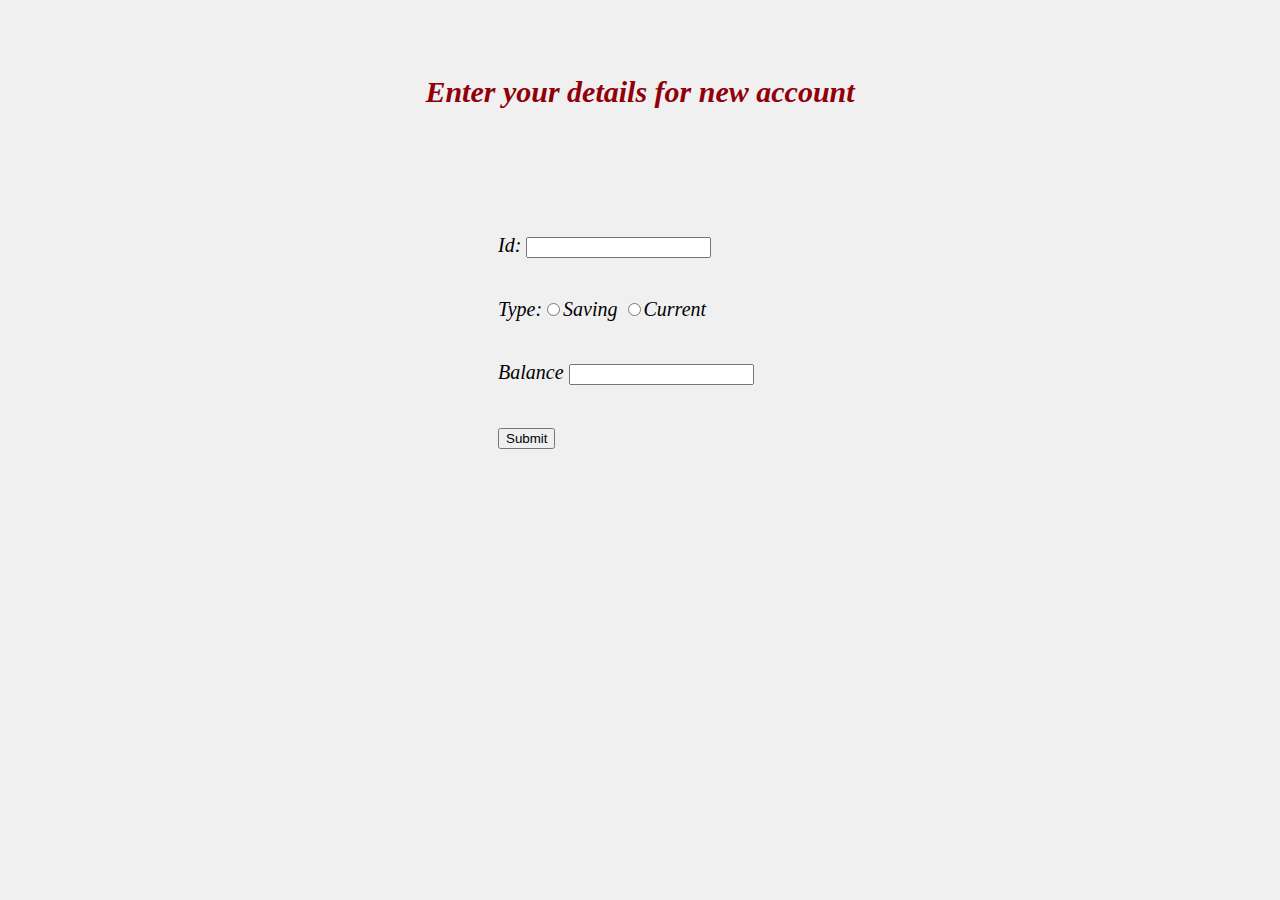
<file: WebContent/new_account.html>
<!DOCTYPE html>
<html>
<head>
<meta charset="ISO-8859-1">
<title>Insert title here</title>
<style>
body {
	background-color: #f0f0f0;
}

.main {
	padding-left: 450px;
	padding-top: 40px;
}

div {
	padding-top: 20px;
	padding-bottom: 20px;
	font-size: 20px;
	font-style: italic
}

div form {
	margin: 40px;
	width: 40%;
}

h2 {
	padding-top: 50px;
	font-size: 30px;
	font-style: italic;
	color: #91000a;
}
</style>
</head>
<body>
	<h2 align="center">Enter your details for new account</h2>
	<div class="main">
		<form action="new_account.do" method="post">

			<div>
				Id: <input type="text" name="id" /><br />
			</div>
			<div>
				Type:<input type=radio name="type" value="Saving">Saving <input
					type=radio name="type" value="Current">Current <br />
			</div>
			<div>
				Balance <input type="number" name="balance" /><br />
			</div>
			<div>
				<input type="submit" value="Submit">
			</div>
		</form>
	</div>
</body>
</html>
</file>
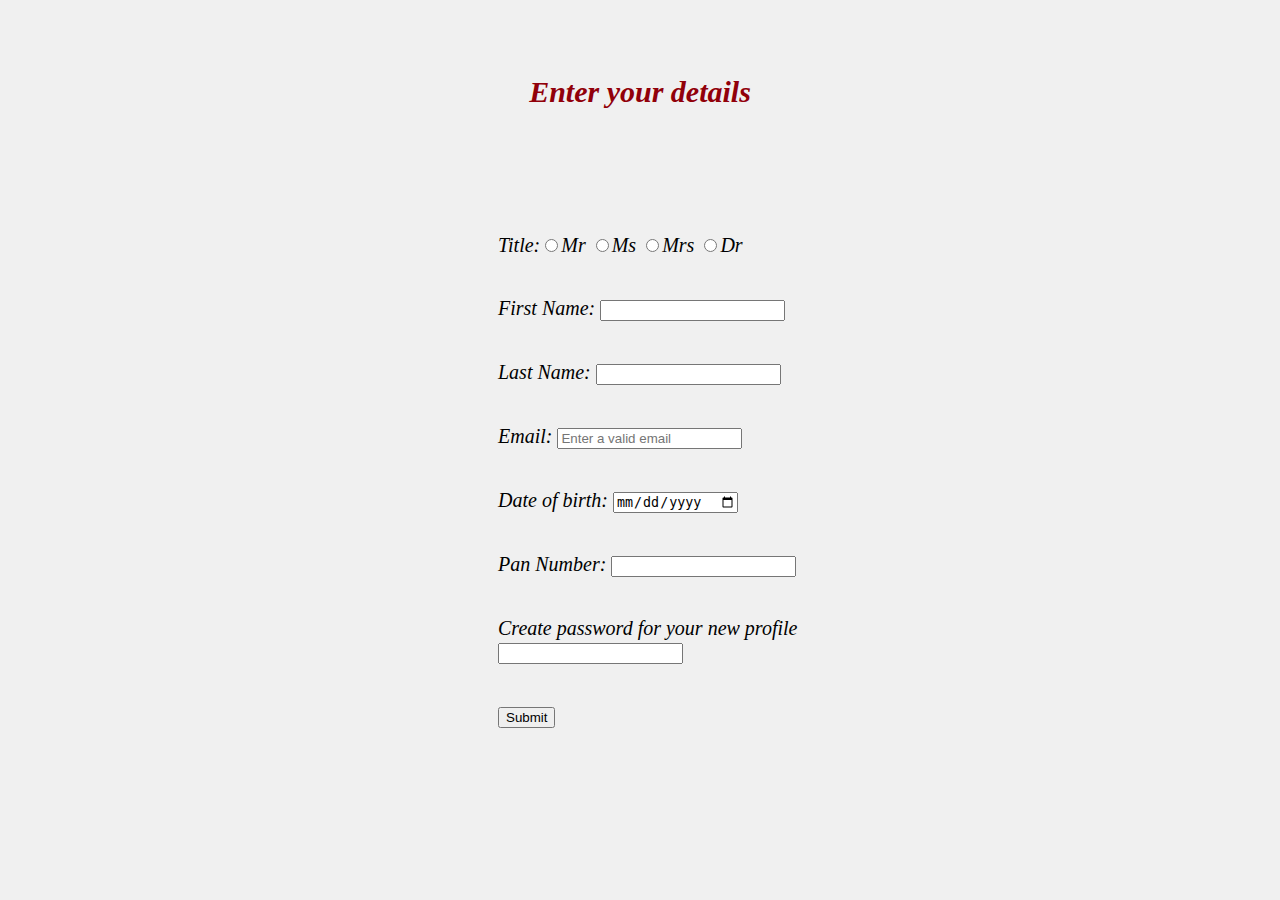
<file: WebContent/new_user.html>
<!DOCTYPE html>
<html>
<head>
<meta charset="ISO-8859-1">
<title>Insert title here</title>
<style>
body {
	background-color: #f0f0f0;
}

.main {
	padding-left: 450px;
	padding-top: 40px;
}

div {
	padding-top: 20px;
	padding-bottom: 20px;
	font-size: 20px;
	font-style: italic
}

div form {
	margin: 40px;
	width: 40%;
}

h2 {
	padding-top: 50px;
	font-size: 30px;
	font-style: italic;
	color: #91000a;
}
</style>
</head>
<body>
	<h2 align="center">Enter your details</h2>
	<div class="main">
		<form action="new_user.do" method="post">
			<div>
				Title:<input type=radio name="title" value="Mr">Mr <input
					type=radio name="title" value="Ms">Ms <input type=radio
					name="title" value="Mrs">Mrs <input type=radio name="title"
					value="Dr">Dr <br />
			</div>
			<div>
				First Name: <input type="text" name="fname" required /><br />
			</div>
			<div>
				Last Name: <input type="text" name="lname" required /><br />
			</div>
			<div>
				Email: <input type="email" name="email" required
					placeholder="Enter a valid email" /><br />
			</div>
			<div>
				Date of birth: <input type="Date" name="DOB" /><br />
			</div>
			<div>
				Pan Number: <input type="text" name="pan" required /><br />
			</div>
			<div>
				Create password for your new profile <input type="password"
					name="pass" /><br />
			</div>
			<div>
				<input type="submit" value="Submit">
			</div>
		</form>
	</div>
</body>
</html>
</file>
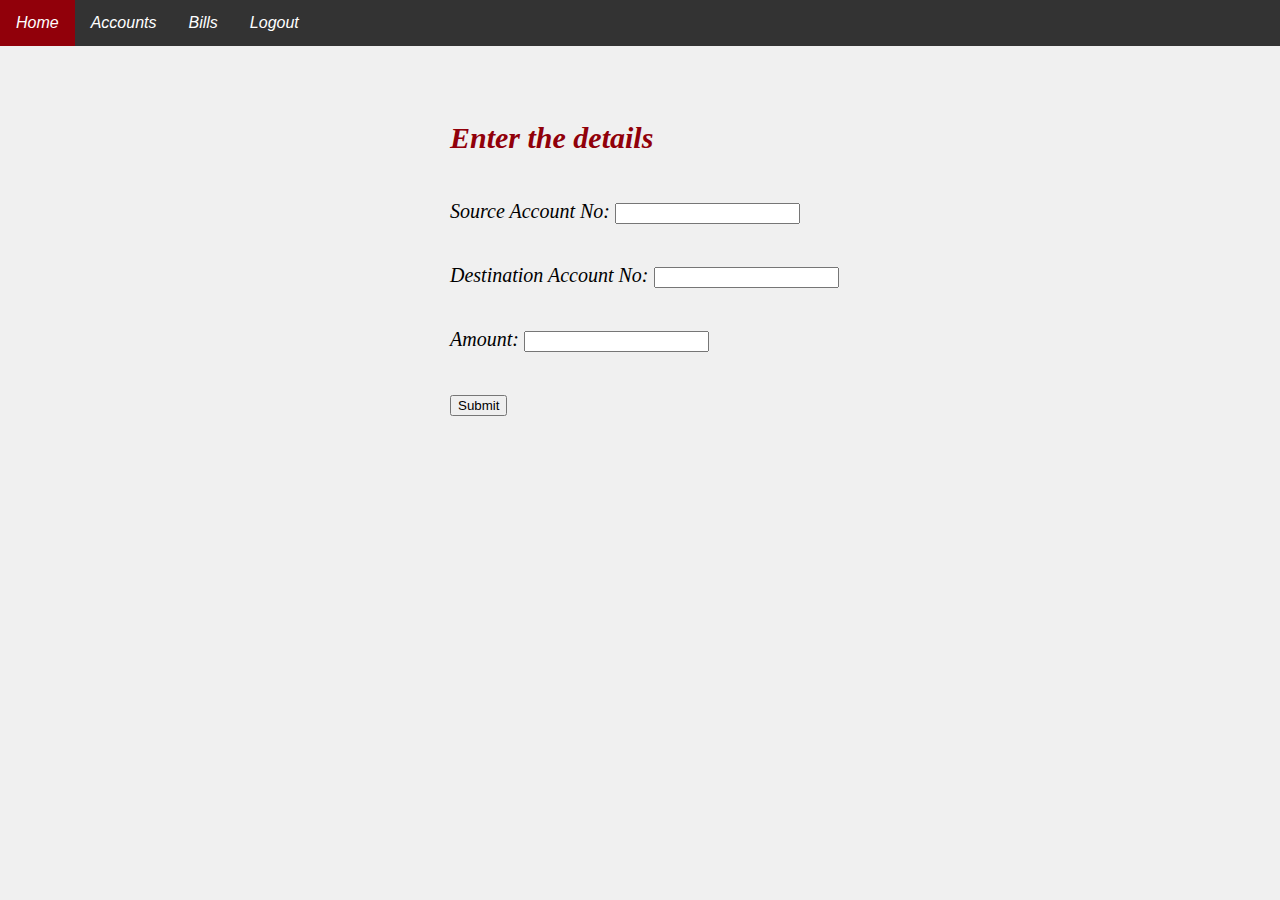
<file: WebContent/transfer.html>
<!DOCTYPE html>
<html>
<head>
<meta charset="ISO-8859-1">
<title>Insert title here</title>
<style>
body {
	background-color: #f0f0f0;
	margin-top: 0;
	margin-left: 0;
	margin-right: 0;
}

.main {
	padding-left: 450px;
	padding-top: 40px;
}

div {
	padding-top: 20px;
	padding-bottom: 20px;
	font-size: 20px;
	font-style: italic
}

form {
	padding-left: 500px;
}

h2 {
	padding-top: 50px;
	font-size: 30px;
	font-style: italic;
	color: #91000a;
}

.navbar {
	overflow: hidden;
	background-color: #333;
	font-family: Arial, Helvetica, sans-serif;
	padding-right: 50px;
	padding-top: 0;
	padding-bottom: 0
}

.navbar a {
	float: left;
	font-size: 16px;
	color: white;
	text-align: center;
	padding: 14px 16px;
	text-decoration: none;
}

.dropdown {
	float: left;
	overflow: hidden;
}

.dropdown .dropbtn {
	font-size: 16px;
	border: none;
	outline: none;
	color: white;
	padding: 14px 16px;
	background-color: inherit;
	font-family: inherit;
	margin: 0;
}

.navbar a:hover, .dropdown:hover .dropbtn {
	background-color: #91000a;
}

form {
	padding-left: 450px;
}
</style>

</head>
<body>
	<div class="navbar">
		<a href="indexx1.html">Home</a> <a href="accounts.jsp">Accounts</a> <a
			href="Bills.jsp">Bills</a> <a href="Logout">Logout</a>


	</div>
	<form action="transfer.do" method="post">
		<h2>Enter the details</h2>
		<div>
			Source Account No: <input type="text" name="accno1" /><br />
		</div>
		<div>
			Destination Account No: <input type="text" name="accno2" /><br />
		</div>
		<div>
			Amount: <input type="text" name="amt" /><br />
		</div>
		<div>
			<input type="submit" value="Submit">
		</div>
	</form>
</body>
</html>
</file>
<file: WebContent/assets/css/main.css>
@import url(font-awesome.min.css);
@import url("https://fonts.googleapis.com/css?family=Raleway:200,300,400,500,600");
/*
	Industrious by TEMPLATED
	templated.co @templatedco
	Released for free under the Creative Commons Attribution 3.0 license (templated.co/license)
*/
/* Basic */
@-ms-viewport {
  width: device-width; }
body {
  -ms-overflow-style: scrollbar; }

@media screen and (max-width: 480px) {
  html, body {
    min-width: 320px; } }
html {
  box-sizing: border-box; }

*, *:before, *:after {
  box-sizing: inherit; }

body {
  background: #ffffff; }
  body.is-preload *, body.is-preload *:before, body.is-preload *:after {
    -moz-animation: none !important;
    -webkit-animation: none !important;
    -ms-animation: none !important;
    animation: none !important;
    -moz-transition: none !important;
    -webkit-transition: none !important;
    -ms-transition: none !important;
    transition: none !important; }

html, body, div, span, applet, object,
iframe, h1, h2, h3, h4, h5, h6, p, blockquote,
pre, a, abbr, acronym, address, big, cite,
code, del, dfn, em, img, ins, kbd, q, s, samp,
small, strike, strong, sub, sup, tt, var, b,
u, i, center, dl, dt, dd, ol, ul, li, fieldset,
form, label, legend, table, caption, tbody,
tfoot, thead, tr, th, td, article, aside,
canvas, details, embed, figure, figcaption,
footer, header, hgroup, menu, nav, output, ruby,
section, summary, time, mark, audio, video {
  margin: 0;
  padding: 0;
  border: 0;
  font-size: 100%;
  font: inherit;
  vertical-align: baseline; }

article, aside, details, figcaption, figure,
footer, header, hgroup, menu, nav, section {
  display: block; }

body {
  line-height: 1; }

ol, ul {
  list-style: none; }

blockquote, q {
  quotes: none; }
  blockquote:before, blockquote:after, q:before, q:after {
    content: '';
    content: none; }

table {
  border-collapse: collapse;
  border-spacing: 0; }

body {
  -webkit-text-size-adjust: none; }

mark {
  background-color: transparent;
  color: inherit; }

input::-moz-focus-inner {
  border: 0;
  padding: 0; }

input, select, textarea {
  -moz-appearance: none;
  -webkit-appearance: none;
  -ms-appearance: none;
  appearance: none; }

/* Typography */
html {
  font-size: 13pt; }
  @media screen and (max-width: 1680px) {
    html {
      font-size: 11pt; } }
  @media screen and (max-width: 980px) {
    html {
      font-size: 12pt; } }
  @media screen and (max-width: 480px) {
    html {
      font-size: 11pt; } }

body {
  background-color: #ffffff;
  color: #444444; }

body, input, select, textarea {
  font-family: "Raleway", Arial, Helvetica, sans-serif;
  font-weight: 400;
  font-size: 1rem;
  line-height: 1.65; }

a {
  -moz-transition: color 0.2s ease-in-out;
  -webkit-transition: color 0.2s ease-in-out;
  -ms-transition: color 0.2s ease-in-out;
  transition: color 0.2s ease-in-out;
  text-decoration: underline; }
  a:hover {
    text-decoration: none; }

strong, b {
  font-weight: 600; }

em, i {
  font-style: italic; }

p {
  margin: 0 0 2rem 0; }

header.special {
  text-align: center;
  margin-bottom: 4rem; }
  header.special p {
    max-width: 75%;
    margin-left: auto;
    margin-right: auto; }

h1, h2, h3, h4, h5, h6 {
  font-weight: 300;
  line-height: 1.5;
  text-transform: uppercase;
  margin: 0 0 1.5rem 0; }
  h1 a, h2 a, h3 a, h4 a, h5 a, h6 a {
    color: inherit;
    text-decoration: none; }

h1 {
  font-size: 3rem;
  line-height: 1.2; }

h2 {
  font-size: 2.25rem;
  line-height: 1.3; }

h3 {
  font-size: 1.25rem; }

h4 {
  font-size: 1rem; }

h5 {
  font-size: 0.9rem; }

h6 {
  font-size: 0.7rem; }

@media screen and (max-width: 736px) {
  h1 {
    font-size: 2.75rem;
    line-height: 1.3; }

  h2 {
    font-size: 1.75rem;
    line-height: 1.5; }

  h3 {
    font-size: 1.25rem; } }
sub {
  font-size: 0.8rem;
  position: relative;
  top: 0.5rem; }

sup {
  font-size: 0.8rem;
  position: relative;
  top: -0.5rem; }

blockquote {
  border-left: solid 0.5rem;
  font-style: italic;
  margin: 0 0 2rem 0;
  padding: 1rem 0 1rem 2rem; }

code {
  border-radius: 4px;
  border: solid 1px;
  font-family: "Courier New", monospace;
  font-size: 0.9rem;
  margin: 0 0.25rem;
  padding: 0.25rem 0.65rem; }

pre {
  -webkit-overflow-scrolling: touch;
  font-family: "Courier New", monospace;
  font-size: 0.9rem;
  margin: 0 0 2rem 0; }
  pre code {
    display: block;
    line-height: 1.75;
    padding: 1rem 1.5rem;
    overflow-x: auto; }

hr {
  border: 0;
  border-bottom: solid 1px;
  margin: 2rem 0; }
  hr.major {
    margin: 4rem 0; }

input, select, textarea {
  color: #555555; }

a {
  color: #ce1b28; }

strong, b {
  color: #555555; }

h1, h2, h3, h4, h5, h6 {
  color: #555555; }

blockquote {
  border-left-color: rgba(0, 0, 0, 0.25); }

code {
  background: rgba(0, 0, 0, 0.075);
  border-color: rgba(0, 0, 0, 0.25); }

hr {
  border-bottom-color: rgba(0, 0, 0, 0.25); }

/* Inner */
.inner {
  margin: 0 auto;
  width: 75rem;
  max-width: calc(100% - 6rem); }
  @media screen and (max-width: 480px) {
    .inner {
      max-width: calc(100% - 3rem); } }

/* Button */
input[type="submit"],
input[type="reset"],
input[type="button"],
button,
.button {
  -moz-appearance: none;
  -webkit-appearance: none;
  -ms-appearance: none;
  appearance: none;
  -moz-transition: background-color 0.2s ease-in-out, box-shadow 0.2s ease-in-out, color 0.2s ease-in-out;
  -webkit-transition: background-color 0.2s ease-in-out, box-shadow 0.2s ease-in-out, color 0.2s ease-in-out;
  -ms-transition: background-color 0.2s ease-in-out, box-shadow 0.2s ease-in-out, color 0.2s ease-in-out;
  transition: background-color 0.2s ease-in-out, box-shadow 0.2s ease-in-out, color 0.2s ease-in-out;
  border: 0;
  border-radius: 4px;
  cursor: pointer;
  display: inline-block;
  font-weight: 600;
  height: 3.25rem;
  line-height: 3.25rem;
  padding: 0 1.75rem;
  text-align: center;
  text-decoration: none;
  white-space: nowrap; }
  input[type="submit"].small,
  input[type="reset"].small,
  input[type="button"].small,
  button.small,
  .button.small {
    font-size: 0.8rem;
    height: 2.4375rem;
    line-height: 2.4375rem;
    padding: 0 1.25rem; }
  input[type="submit"].large,
  input[type="reset"].large,
  input[type="button"].large,
  button.large,
  .button.large {
    font-size: 1.35rem;
    height: 4.0625rem;
    line-height: 4.0625rem;
    padding: 0 2rem; }
  input[type="submit"].wide,
  input[type="reset"].wide,
  input[type="button"].wide,
  button.wide,
  .button.wide {
    min-width: 13rem; }
  input[type="submit"].icon:before,
  input[type="reset"].icon:before,
  input[type="button"].icon:before,
  button.icon:before,
  .button.icon:before {
    margin-right: 0.5rem; }
  input[type="submit"].fit,
  input[type="reset"].fit,
  input[type="button"].fit,
  button.fit,
  .button.fit {
    width: 100%; }
  input[type="submit"].disabled, input[type="submit"]:disabled,
  input[type="reset"].disabled,
  input[type="reset"]:disabled,
  input[type="button"].disabled,
  input[type="button"]:disabled,
  button.disabled,
  button:disabled,
  .button.disabled,
  .button:disabled {
    pointer-events: none;
    opacity: 0.25; }

input[type="submit"],
input[type="reset"],
input[type="button"],
button,
.button {
  background-color: transparent;
  box-shadow: inset 0 0 0 1px #555555;
  color: #555555 !important; }
  input[type="submit"]:hover,
  input[type="reset"]:hover,
  input[type="button"]:hover,
  button:hover,
  .button:hover {
    box-shadow: inset 0 0 0 1px #ce1b28;
    color: #ce1b28 !important; }
    input[type="submit"]:hover:active,
    input[type="reset"]:hover:active,
    input[type="button"]:hover:active,
    button:hover:active,
    .button:hover:active {
      background-color: rgba(206, 27, 40, 0.25); }
  input[type="submit"].primary,
  input[type="reset"].primary,
  input[type="button"].primary,
  button.primary,
  .button.primary {
    box-shadow: none;
    background-color: #ce1b28;
    color: #ffffff !important; }
    input[type="submit"].primary:hover,
    input[type="reset"].primary:hover,
    input[type="button"].primary:hover,
    button.primary:hover,
    .button.primary:hover {
      background-color: #e2212f;
      box-shadow: none; }
      input[type="submit"].primary:hover:active,
      input[type="reset"].primary:hover:active,
      input[type="button"].primary:hover:active,
      button.primary:hover:active,
      .button.primary:hover:active {
        background-color: #b71824; }

/* Form */
form {
  margin: 0 0 2rem 0; }

input[type="text"],
input[type="password"],
input[type="email"],
input[type="tel"],
input[type="search"],
input[type="url"],
select,
textarea {
  -moz-appearance: none;
  -webkit-appearance: none;
  -ms-appearance: none;
  appearance: none;
  border-radius: 4px;
  border: none;
  border: solid 1px;
  color: inherit;
  display: block;
  outline: 0;
  padding: 0 1rem;
  text-decoration: none;
  width: 100%; }
  input[type="text"]:invalid,
  input[type="password"]:invalid,
  input[type="email"]:invalid,
  input[type="tel"]:invalid,
  input[type="search"]:invalid,
  input[type="url"]:invalid,
  select:invalid,
  textarea:invalid {
    box-shadow: none; }

label {
  display: block;
  font-size: 1rem;
  font-weight: 600;
  margin: 0 0 1rem 0; }

input[type="text"],
input[type="password"],
input[type="email"],
input[type="tel"],
input[type="search"],
input[type="url"] {
  height: 3.25rem; }

select {
  background-size: 1.25rem;
  background-repeat: no-repeat;
  background-position: calc(100% - 1rem) center;
  height: 3.25rem;
  padding-right: 3.25rem;
  text-overflow: ellipsis; }
  select:focus::-ms-value {
    background-color: transparent; }
  select::-ms-expand {
    display: none; }

textarea {
  padding: 0.75rem 1rem; }

input[type="checkbox"],
input[type="radio"] {
  -moz-appearance: none;
  -webkit-appearance: none;
  -ms-appearance: none;
  appearance: none;
  display: block;
  float: left;
  margin-right: -2rem;
  opacity: 0;
  width: 1rem;
  z-index: -1; }
  input[type="checkbox"] + label,
  input[type="radio"] + label {
    text-decoration: none;
    cursor: pointer;
    display: inline-block;
    font-size: 1rem;
    font-weight: 400;
    padding-left: 2.825rem;
    padding-right: 0.875rem;
    position: relative; }
    input[type="checkbox"] + label:before,
    input[type="radio"] + label:before {
      -moz-osx-font-smoothing: grayscale;
      -webkit-font-smoothing: antialiased;
      font-family: FontAwesome;
      font-style: normal;
      font-weight: normal;
      text-transform: none !important; }
    input[type="checkbox"] + label:before,
    input[type="radio"] + label:before {
      border-radius: 4px;
      border: solid 1px;
      content: '';
      display: inline-block;
      height: 1.95rem;
      left: 0;
      line-height: 1.86875rem;
      position: absolute;
      text-align: center;
      top: -0.1625rem;
      width: 1.95rem; }
  input[type="checkbox"]:checked + label:before,
  input[type="radio"]:checked + label:before {
    content: '\f00c'; }

input[type="checkbox"] + label:before {
  border-radius: 4px; }

input[type="radio"] + label:before {
  border-radius: 100%; }

::-webkit-input-placeholder {
  opacity: 1.0; }

:-moz-placeholder {
  opacity: 1.0; }

::-moz-placeholder {
  opacity: 1.0; }

:-ms-input-placeholder {
  opacity: 1.0; }

label {
  color: #555555; }

input[type="text"],
input[type="password"],
input[type="email"],
input[type="tel"],
input[type="search"],
input[type="url"],
select,
textarea {
  background-color: rgba(0, 0, 0, 0.075);
  border-color: rgba(0, 0, 0, 0.25); }
  input[type="text"]:focus,
  input[type="password"]:focus,
  input[type="email"]:focus,
  input[type="tel"]:focus,
  input[type="search"]:focus,
  input[type="url"]:focus,
  select:focus,
  textarea:focus {
    border-color: #ce1b28;
    box-shadow: 0 0 0 1px #ce1b28; }

select {
  background-image: url("data:image/svg+xml;charset=utf8,%3Csvg xmlns='http://www.w3.org/2000/svg' width='40' height='40' preserveAspectRatio='none' viewBox='0 0 40 40'%3E%3Cpath d='M9.4,12.3l10.4,10.4l10.4-10.4c0.2-0.2,0.5-0.4,0.9-0.4c0.3,0,0.6,0.1,0.9,0.4l3.3,3.3c0.2,0.2,0.4,0.5,0.4,0.9 c0,0.4-0.1,0.6-0.4,0.9L20.7,31.9c-0.2,0.2-0.5,0.4-0.9,0.4c-0.3,0-0.6-0.1-0.9-0.4L4.3,17.3c-0.2-0.2-0.4-0.5-0.4-0.9 c0-0.4,0.1-0.6,0.4-0.9l3.3-3.3c0.2-0.2,0.5-0.4,0.9-0.4S9.1,12.1,9.4,12.3z' fill='rgba(0, 0, 0, 0.25)' /%3E%3C/svg%3E"); }
  select option {
    color: #444444;
    background-color: #ffffff; }

input[type="checkbox"] + label,
input[type="radio"] + label {
  color: #444444; }
  input[type="checkbox"] + label:before,
  input[type="radio"] + label:before {
    background: rgba(0, 0, 0, 0.075);
    border-color: rgba(0, 0, 0, 0.25); }
input[type="checkbox"]:checked + label:before,
input[type="radio"]:checked + label:before {
  background-color: #ce1b28;
  border-color: #ce1b28;
  color: #ffffff; }
input[type="checkbox"]:focus + label:before,
input[type="radio"]:focus + label:before {
  border-color: #ce1b28;
  box-shadow: 0 0 0 1px #ce1b28; }

::-webkit-input-placeholder {
  color: #bbbbbb !important; }

:-moz-placeholder {
  color: #bbbbbb !important; }

::-moz-placeholder {
  color: #bbbbbb !important; }

:-ms-input-placeholder {
  color: #bbbbbb !important; }

/* List */
ol {
  list-style: decimal;
  margin: 0 0 2rem 0;
  padding-left: 1.25rem; }
  ol li {
    padding-left: 0.25rem; }

ul {
  list-style: disc;
  margin: 0 0 2rem 0;
  padding-left: 1rem; }
  ul li {
    padding-left: 0.325rem; }
  ul.plain {
    list-style: none;
    padding-left: 0; }
    ul.plain li {
      margin-bottom: 1rem; }
      ul.plain li .icon {
        border-radius: 4px;
        color: #ffffff;
        display: inline-block;
        margin-right: 1rem;
        text-align: center;
        width: 2rem;
        height: 2rem;
        line-height: 2rem;
        background: rgba(0, 0, 0, 0.5); }
  ul.alt {
    list-style: none;
    padding-left: 0; }
    ul.alt li {
      border-top: solid 1px;
      padding: 0.75rem 0; }
      ul.alt li:first-child {
        border-top: 0;
        padding-top: 0; }
      ul.alt li:last-child {
        padding-bottom: 0; }

dl {
  margin: 0 0 2rem 0; }
  dl dt {
    display: block;
    font-weight: 600;
    margin: 0 0 1rem 0; }
  dl dd {
    margin-left: 1.5rem; }

ul.alt li {
  border-top-color: rgba(0, 0, 0, 0.25); }

/* Table */
.table-wrapper {
  -webkit-overflow-scrolling: touch;
  overflow-x: auto; }

table {
  margin: 0 0 2rem 0;
  width: 100%; }
  table tbody tr {
    border: solid 1px;
    border-left: 0;
    border-right: 0; }
  table td {
    padding: 0.75rem 0.75rem; }
  table th {
    font-size: 0.9rem;
    font-weight: 600;
    padding: 0 0.75rem 0.75rem 0.75rem;
    text-align: left; }
  table thead {
    border-bottom: solid 2px; }
  table tfoot {
    border-top: solid 2px; }
  table.alt {
    border-collapse: separate; }
    table.alt tbody tr td {
      border: solid 1px;
      border-left-width: 0;
      border-top-width: 0; }
      table.alt tbody tr td:first-child {
        border-left-width: 1px; }
    table.alt tbody tr:first-child td {
      border-top-width: 1px; }
    table.alt thead {
      border-bottom: 0; }
    table.alt tfoot {
      border-top: 0; }

table tbody tr {
  border-color: rgba(0, 0, 0, 0.25); }
  table tbody tr:nth-child(2n + 1) {
    background-color: rgba(0, 0, 0, 0.075); }
table th {
  color: #555555; }
table thead {
  border-bottom-color: rgba(0, 0, 0, 0.25); }
table tfoot {
  border-top-color: rgba(0, 0, 0, 0.25); }
table.alt tbody tr td {
  border-color: rgba(0, 0, 0, 0.25); }

/* Highlights */
.highlights {
  width: 100%;
  margin: 2.5rem 0;
  display: -moz-flex;
  display: -webkit-flex;
  display: -ms-flex;
  display: flex;
  -moz-flex-wrap: wrap;
  -webkit-flex-wrap: wrap;
  -ms-flex-wrap: wrap;
  flex-wrap: wrap;
  -moz-align-items: -moz-stretch;
  -webkit-align-items: -webkit-stretch;
  -ms-align-items: -ms-stretch;
  align-items: stretch; }
  .highlights > * {
    -moz-flex-shrink: 1;
    -webkit-flex-shrink: 1;
    -ms-flex-shrink: 1;
    flex-shrink: 1;
    -moz-flex-grow: 0;
    -webkit-flex-grow: 0;
    -ms-flex-grow: 0;
    flex-grow: 0; }
  .highlights > * {
    width: 33.3333333333%; }
  .highlights > * {
    padding: 1.5rem;
    width: calc(33.3333333333% + 1rem); }
  .highlights > :nth-child(-n + 3) {
    padding-top: 0; }
  .highlights > :nth-last-child(-n + 3) {
    }
  .highlights > :nth-child(3n + 1) {
    padding-left: 0; }
  .highlights > :nth-child(3n) {
    padding-right: 0; }
  .highlights > :nth-child(3n + 1),
  .highlights > :nth-child(3n) {
    width: calc(33.3333333333% + -0.5rem); }
  .highlights .content {
    border-radius: 4px;
    height: 100%;
    padding: 3rem;
    text-align: center; }
    .highlights .content .icon {
      font-size: 5rem; }
  .highlights > div > :last-child {
    margin-bottom: 0; }
  @media screen and (max-width: 980px) {
    .highlights > * {
      width: 50%; }
    .highlights > * {
      padding: 1rem;
      width: calc(33.3333333333% + 0.6666666667rem); }
    .highlights > :nth-child(-n + 3) {
      padding-top: 1rem; }
    .highlights > :nth-last-child(-n + 3) {
      padding-bottom: 1rem; }
    .highlights > :nth-child(3n + 1) {
      padding-left: 1rem; }
    .highlights > :nth-child(3n) {
      padding-right: 1rem; }
    .highlights > :nth-child(3n + 1),
    .highlights > :nth-child(3n) {
      padding: 1rem;
      width: calc(50% + 1rem); }
    .highlights > * {
      padding: 1rem;
      width: calc(50% + 1rem); }
    .highlights > :nth-child(-n + 2) {
      padding-top: 0; }
    .highlights > :nth-last-child(-n + 2) {
      padding-bottom: 0; }
    .highlights > :nth-child(2n + 1) {
      padding-left: 0; }
    .highlights > :nth-child(2n) {
      padding-right: 0; }
    .highlights > :nth-child(2n + 1),
    .highlights > :nth-child(2n) {
      width: calc(50% + 0rem); }
    .highlights .content {
      padding: 2rem; } }
  @media screen and (max-width: 736px) {
    .highlights > * {
      width: 100%; }
    .highlights > * {
      padding: 1rem;
      width: calc(33.3333333333% + 0.6666666667rem); }
    .highlights > :nth-child(-n + 3) {
      padding-top: 1rem; }
    .highlights > :nth-last-child(-n + 3) {
      padding-bottom: 1rem; }
    .highlights > :nth-child(3n + 1) {
      padding-left: 1rem; }
    .highlights > :nth-child(3n) {
      padding-right: 1rem; }
    .highlights > :nth-child(3n + 1),
    .highlights > :nth-child(3n) {
      padding: 1rem;
      width: calc(100% + 2rem); }
    .highlights > * {
      padding: 1rem;
      width: calc(50% + 1rem); }
    .highlights > :nth-child(-n + 2) {
      padding-top: 1rem; }
    .highlights > :nth-last-child(-n + 2) {
      padding-bottom: 1rem; }
    .highlights > :nth-child(2n + 1) {
      padding-left: 1rem; }
    .highlights > :nth-child(2n) {
      padding-right: 1rem; }
    .highlights > :nth-child(2n + 1),
    .highlights > :nth-child(2n) {
      padding: 1rem;
      width: calc(100% + 2rem); }
    .highlights > * {
      padding: 1rem;
      width: calc(100% + 2rem); }
    .highlights > :nth-child(-n + 1) {
      padding-top: 0; }
    .highlights > :nth-last-child(-n + 1) {
      padding-bottom: 0; }
    .highlights > :nth-child(1n + 1) {
      padding-left: 0; }
    .highlights > :nth-child(1n) {
      padding-right: 0; }
    .highlights > :nth-child(1n + 1),
    .highlights > :nth-child(1n) {
      width: calc(100% + 1rem); } }

.highlights .content {
  background: #ffffff;
  box-shadow: 0px 0px 4px 1px rgba(0, 0, 0, 0.025); }

/* Testimonials */
.testimonials {
  margin: 2.5rem 0;
  width: 100%;
  display: -moz-flex;
  display: -webkit-flex;
  display: -ms-flex;
  display: flex;
  -moz-flex-wrap: wrap;
  -webkit-flex-wrap: wrap;
  -ms-flex-wrap: wrap;
  flex-wrap: wrap;
  -moz-align-items: -moz-stretch;
  -webkit-align-items: -webkit-stretch;
  -ms-align-items: -ms-stretch;
  align-items: stretch; }
  .testimonials > * {
    -moz-flex-shrink: 1;
    -webkit-flex-shrink: 1;
    -ms-flex-shrink: 1;
    flex-shrink: 1;
    -moz-flex-grow: 0;
    -webkit-flex-grow: 0;
    -ms-flex-grow: 0;
    flex-grow: 0; }
  .testimonials > * {
    width: 33.3333333333%; }
  .testimonials > * {
    padding: 1.5rem;
    width: calc(33.3333333333% + 1rem); }
  .testimonials > :nth-child(-n + 3) {
    padding-top: 0; }
  .testimonials > :nth-last-child(-n + 3) {
    padding-bottom: 0; }
  .testimonials > :nth-child(3n + 1) {
    padding-left: 0; }
  .testimonials > :nth-child(3n) {
    padding-right: 0; }
  .testimonials > :nth-child(3n + 1),
  .testimonials > :nth-child(3n) {
    width: calc(33.3333333333% + -0.5rem); }
  .testimonials .content {
    border-radius: 4px;
    height: 100%;
    padding: 3rem; }
    .testimonials .content .author {
      display: -moz-flex;
      display: -webkit-flex;
      display: -ms-flex;
      display: flex;
      -moz-align-items: center;
      -webkit-align-items: center;
      -ms-align-items: center;
      align-items: center; }
      .testimonials .content .author blockquote {
        margin: 0; }
      .testimonials .content .author .image {
        margin-right: 2rem;
        width: 20%; }
        .testimonials .content .author .image img {
          border-radius: 100%;
          max-width: 100%; }
    .testimonials .content .credit {
      font-size: 0.75rem; }
    .testimonials .content p:last-child {
      margin: 0; }
  .testimonials > div > :last-child {
    margin-bottom: 0; }
  @media screen and (max-width: 980px) {
    .testimonials > * {
      width: 50%; }
    .testimonials > * {
      padding: 1rem;
      width: calc(33.3333333333% + 0.6666666667rem); }
    .testimonials > :nth-child(-n + 3) {
      padding-top: 1rem; }
    .testimonials > :nth-last-child(-n + 3) {
      padding-bottom: 1rem; }
    .testimonials > :nth-child(3n + 1) {
      padding-left: 1rem; }
    .testimonials > :nth-child(3n) {
      padding-right: 1rem; }
    .testimonials > :nth-child(3n + 1),
    .testimonials > :nth-child(3n) {
      padding: 1rem;
      width: calc(50% + 1rem); }
    .testimonials > * {
      padding: 1rem;
      width: calc(50% + 1rem); }
    .testimonials > :nth-child(-n + 2) {
      padding-top: 0; }
    .testimonials > :nth-last-child(-n + 2) {
      padding-bottom: 0; }
    .testimonials > :nth-child(2n + 1) {
      padding-left: 0; }
    .testimonials > :nth-child(2n) {
      padding-right: 0; }
    .testimonials > :nth-child(2n + 1),
    .testimonials > :nth-child(2n) {
      width: calc(50% + 0rem); }
    .testimonials .content {
      padding: 2rem; } }
  @media screen and (max-width: 736px) {
    .testimonials > * {
      width: 100%; }
    .testimonials > * {
      padding: 1rem;
      width: calc(33.3333333333% + 0.6666666667rem); }
    .testimonials > :nth-child(-n + 3) {
      padding-top: 1rem; }
    .testimonials > :nth-last-child(-n + 3) {
      padding-bottom: 1rem; }
    .testimonials > :nth-child(3n + 1) {
      padding-left: 1rem; }
    .testimonials > :nth-child(3n) {
      padding-right: 1rem; }
    .testimonials > :nth-child(3n + 1),
    .testimonials > :nth-child(3n) {
      padding: 1rem;
      width: calc(100% + 2rem); }
    .testimonials > * {
      padding: 1rem;
      width: calc(50% + 1rem); }
    .testimonials > :nth-child(-n + 2) {
      padding-top: 1rem; }
    .testimonials > :nth-last-child(-n + 2) {
      padding-bottom: 1rem; }
    .testimonials > :nth-child(2n + 1) {
      padding-left: 1rem; }
    .testimonials > :nth-child(2n) {
      padding-right: 1rem; }
    .testimonials > :nth-child(2n + 1),
    .testimonials > :nth-child(2n) {
      padding: 1rem;
      width: calc(100% + 2rem); }
    .testimonials > * {
      padding: 1rem;
      width: calc(100% + 2rem); }
    .testimonials > :nth-child(-n + 1) {
      padding-top: 0; }
    .testimonials > :nth-last-child(-n + 1) {
      padding-bottom: 0; }
    .testimonials > :nth-child(1n + 1) {
      padding-left: 0; }
    .testimonials > :nth-child(1n) {
      padding-right: 0; }
    .testimonials > :nth-child(1n + 1),
    .testimonials > :nth-child(1n) {
      width: calc(100% + 1rem); } }

.testimonials .content {
  background: #ffffff;
  box-shadow: 0px 0px 4px 1px rgba(0, 0, 0, 0.025); }
  .testimonials .content .credit strong {
    color: #ce1b28; }

/* Actions */
ul.actions {
  display: -moz-flex;
  display: -webkit-flex;
  display: -ms-flex;
  display: flex;
  cursor: default;
  list-style: none;
  margin-left: -1rem;
  padding-left: 0; }
  ul.actions li {
    padding: 0 0 0 1rem;
    vertical-align: middle; }
  ul.actions.special {
    -moz-justify-content: center;
    -webkit-justify-content: center;
    -ms-justify-content: center;
    justify-content: center;
    width: calc(100% + 1rem); }
  ul.actions.stacked {
    -moz-flex-direction: column;
    -webkit-flex-direction: column;
    -ms-flex-direction: column;
    flex-direction: column;
    margin-left: 0; }
    ul.actions.stacked li {
      padding: 1.3rem 0 0 0; }
      ul.actions.stacked li:first-child {
        padding-top: 0; }
  ul.actions.fit {
    width: calc(100% + 1rem); }
    ul.actions.fit li {
      -moz-flex-grow: 1;
      -webkit-flex-grow: 1;
      -ms-flex-grow: 1;
      flex-grow: 1;
      -moz-flex-shrink: 1;
      -webkit-flex-shrink: 1;
      -ms-flex-shrink: 1;
      flex-shrink: 1;
      width: 100%; }
      ul.actions.fit li > * {
        width: 100%; }
    ul.actions.fit.stacked {
      width: 100%; }
  @media screen and (max-width: 480px) {
    ul.actions:not(.fixed) {
      -moz-flex-direction: column;
      -webkit-flex-direction: column;
      -ms-flex-direction: column;
      flex-direction: column;
      margin-left: 0;
      width: 100% !important; }
      ul.actions:not(.fixed) li {
        -moz-flex-grow: 1;
        -webkit-flex-grow: 1;
        -ms-flex-grow: 1;
        flex-grow: 1;
        -moz-flex-shrink: 1;
        -webkit-flex-shrink: 1;
        -ms-flex-shrink: 1;
        flex-shrink: 1;
        padding: 1rem 0 0 0;
        text-align: center;
        width: 100%; }
        ul.actions:not(.fixed) li > * {
          width: 100%; }
        ul.actions:not(.fixed) li:first-child {
          padding-top: 0; }
        ul.actions:not(.fixed) li input[type="submit"],
        ul.actions:not(.fixed) li input[type="reset"],
        ul.actions:not(.fixed) li input[type="button"],
        ul.actions:not(.fixed) li button,
        ul.actions:not(.fixed) li .button {
          width: 100%; }
          ul.actions:not(.fixed) li input[type="submit"].icon:before,
          ul.actions:not(.fixed) li input[type="reset"].icon:before,
          ul.actions:not(.fixed) li input[type="button"].icon:before,
          ul.actions:not(.fixed) li button.icon:before,
          ul.actions:not(.fixed) li .button.icon:before {
            margin-left: -0.5rem; } }

/* Grid */
.row {
  display: flex;
  flex-wrap: wrap;
  box-sizing: border-box; }
  .row > * {
    box-sizing: border-box; }
  .row.gtr-uniform > * > :last-child {
    margin-bottom: 0; }

.row > .imp {
  order: -1; }
.row > .col-1 {
  width: 8.3333333333%; }
.row > .off-1 {
  margin-left: 8.3333333333%; }
.row > .col-2 {
  width: 16.6666666667%; }
.row > .off-2 {
  margin-left: 16.6666666667%; }
.row > .col-3 {
  width: 25%; }
.row > .off-3 {
  margin-left: 25%; }
.row > .col-4 {
  width: 33.3333333333%; }
.row > .off-4 {
  margin-left: 33.3333333333%; }
.row > .col-5 {
  width: 41.6666666667%; }
.row > .off-5 {
  margin-left: 41.6666666667%; }
.row > .col-6 {
  width: 50%; }
.row > .off-6 {
  margin-left: 50%; }
.row > .col-7 {
  width: 58.3333333333%; }
.row > .off-7 {
  margin-left: 58.3333333333%; }
.row > .col-8 {
  width: 66.6666666667%; }
.row > .off-8 {
  margin-left: 66.6666666667%; }
.row > .col-9 {
  width: 75%; }
.row > .off-9 {
  margin-left: 75%; }
.row > .col-10 {
  width: 83.3333333333%; }
.row > .off-10 {
  margin-left: 83.3333333333%; }
.row > .col-11 {
  width: 91.6666666667%; }
.row > .off-11 {
  margin-left: 91.6666666667%; }
.row > .col-12 {
  width: 100%; }
.row > .off-12 {
  margin-left: 100%; }
.row.gtr-0 {
  margin-top: 0;
  margin-left: 0rem; }
  .row.gtr-0 > * {
    padding: 0 0 0 0rem; }
  .row.gtr-0.gtr-uniform {
    margin-top: 0rem; }
    .row.gtr-0.gtr-uniform > * {
      padding-top: 0rem; }
.row.gtr-25 {
  margin-top: 0;
  margin-left: -0.75rem; }
  .row.gtr-25 > * {
    padding: 0 0 0 0.75rem; }
  .row.gtr-25.gtr-uniform {
    margin-top: -0.75rem; }
    .row.gtr-25.gtr-uniform > * {
      padding-top: 0.75rem; }
.row.gtr-50 {
  margin-top: 0;
  margin-left: -1.5rem; }
  .row.gtr-50 > * {
    padding: 0 0 0 1.5rem; }
  .row.gtr-50.gtr-uniform {
    margin-top: -1.5rem; }
    .row.gtr-50.gtr-uniform > * {
      padding-top: 1.5rem; }
.row {
  margin-top: 0;
  margin-left: -3rem; }
  .row > * {
    padding: 0 0 0 3rem; }
  .row.gtr-uniform {
    margin-top: -3rem; }
    .row.gtr-uniform > * {
      padding-top: 3rem; }
.row.gtr-150 {
  margin-top: 0;
  margin-left: -4.5rem; }
  .row.gtr-150 > * {
    padding: 0 0 0 4.5rem; }
  .row.gtr-150.gtr-uniform {
    margin-top: -4.5rem; }
    .row.gtr-150.gtr-uniform > * {
      padding-top: 4.5rem; }
.row.gtr-200 {
  margin-top: 0;
  margin-left: -6rem; }
  .row.gtr-200 > * {
    padding: 0 0 0 6rem; }
  .row.gtr-200.gtr-uniform {
    margin-top: -6rem; }
    .row.gtr-200.gtr-uniform > * {
      padding-top: 6rem; }

@media screen and (max-width: 1680px) {
  .row {
    display: flex;
    flex-wrap: wrap;
    box-sizing: border-box; }
    .row > * {
      box-sizing: border-box; }
    .row.gtr-uniform > * > :last-child {
      margin-bottom: 0; }

  .row > .imp-xlarge {
    order: -1; }
  .row > .col-1-xlarge {
    width: 8.3333333333%; }
  .row > .off-1-xlarge {
    margin-left: 8.3333333333%; }
  .row > .col-2-xlarge {
    width: 16.6666666667%; }
  .row > .off-2-xlarge {
    margin-left: 16.6666666667%; }
  .row > .col-3-xlarge {
    width: 25%; }
  .row > .off-3-xlarge {
    margin-left: 25%; }
  .row > .col-4-xlarge {
    width: 33.3333333333%; }
  .row > .off-4-xlarge {
    margin-left: 33.3333333333%; }
  .row > .col-5-xlarge {
    width: 41.6666666667%; }
  .row > .off-5-xlarge {
    margin-left: 41.6666666667%; }
  .row > .col-6-xlarge {
    width: 50%; }
  .row > .off-6-xlarge {
    margin-left: 50%; }
  .row > .col-7-xlarge {
    width: 58.3333333333%; }
  .row > .off-7-xlarge {
    margin-left: 58.3333333333%; }
  .row > .col-8-xlarge {
    width: 66.6666666667%; }
  .row > .off-8-xlarge {
    margin-left: 66.6666666667%; }
  .row > .col-9-xlarge {
    width: 75%; }
  .row > .off-9-xlarge {
    margin-left: 75%; }
  .row > .col-10-xlarge {
    width: 83.3333333333%; }
  .row > .off-10-xlarge {
    margin-left: 83.3333333333%; }
  .row > .col-11-xlarge {
    width: 91.6666666667%; }
  .row > .off-11-xlarge {
    margin-left: 91.6666666667%; }
  .row > .col-12-xlarge {
    width: 100%; }
  .row > .off-12-xlarge {
    margin-left: 100%; }
  .row.gtr-0 {
    margin-top: 0;
    margin-left: 0rem; }
    .row.gtr-0 > * {
      padding: 0 0 0 0rem; }
    .row.gtr-0.gtr-uniform {
      margin-top: 0rem; }
      .row.gtr-0.gtr-uniform > * {
        padding-top: 0rem; }
  .row.gtr-25 {
    margin-top: 0;
    margin-left: -0.75rem; }
    .row.gtr-25 > * {
      padding: 0 0 0 0.75rem; }
    .row.gtr-25.gtr-uniform {
      margin-top: -0.75rem; }
      .row.gtr-25.gtr-uniform > * {
        padding-top: 0.75rem; }
  .row.gtr-50 {
    margin-top: 0;
    margin-left: -1.5rem; }
    .row.gtr-50 > * {
      padding: 0 0 0 1.5rem; }
    .row.gtr-50.gtr-uniform {
      margin-top: -1.5rem; }
      .row.gtr-50.gtr-uniform > * {
        padding-top: 1.5rem; }
  .row {
    margin-top: 0;
    margin-left: -3rem; }
    .row > * {
      padding: 0 0 0 3rem; }
    .row.gtr-uniform {
      margin-top: -3rem; }
      .row.gtr-uniform > * {
        padding-top: 3rem; }
  .row.gtr-150 {
    margin-top: 0;
    margin-left: -4.5rem; }
    .row.gtr-150 > * {
      padding: 0 0 0 4.5rem; }
    .row.gtr-150.gtr-uniform {
      margin-top: -4.5rem; }
      .row.gtr-150.gtr-uniform > * {
        padding-top: 4.5rem; }
  .row.gtr-200 {
    margin-top: 0;
    margin-left: -6rem; }
    .row.gtr-200 > * {
      padding: 0 0 0 6rem; }
    .row.gtr-200.gtr-uniform {
      margin-top: -6rem; }
      .row.gtr-200.gtr-uniform > * {
        padding-top: 6rem; } }
@media screen and (max-width: 1280px) {
  .row {
    display: flex;
    flex-wrap: wrap;
    box-sizing: border-box; }
    .row > * {
      box-sizing: border-box; }
    .row.gtr-uniform > * > :last-child {
      margin-bottom: 0; }

  .row > .imp-large {
    order: -1; }
  .row > .col-1-large {
    width: 8.3333333333%; }
  .row > .off-1-large {
    margin-left: 8.3333333333%; }
  .row > .col-2-large {
    width: 16.6666666667%; }
  .row > .off-2-large {
    margin-left: 16.6666666667%; }
  .row > .col-3-large {
    width: 25%; }
  .row > .off-3-large {
    margin-left: 25%; }
  .row > .col-4-large {
    width: 33.3333333333%; }
  .row > .off-4-large {
    margin-left: 33.3333333333%; }
  .row > .col-5-large {
    width: 41.6666666667%; }
  .row > .off-5-large {
    margin-left: 41.6666666667%; }
  .row > .col-6-large {
    width: 50%; }
  .row > .off-6-large {
    margin-left: 50%; }
  .row > .col-7-large {
    width: 58.3333333333%; }
  .row > .off-7-large {
    margin-left: 58.3333333333%; }
  .row > .col-8-large {
    width: 66.6666666667%; }
  .row > .off-8-large {
    margin-left: 66.6666666667%; }
  .row > .col-9-large {
    width: 75%; }
  .row > .off-9-large {
    margin-left: 75%; }
  .row > .col-10-large {
    width: 83.3333333333%; }
  .row > .off-10-large {
    margin-left: 83.3333333333%; }
  .row > .col-11-large {
    width: 91.6666666667%; }
  .row > .off-11-large {
    margin-left: 91.6666666667%; }
  .row > .col-12-large {
    width: 100%; }
  .row > .off-12-large {
    margin-left: 100%; }
  .row.gtr-0 {
    margin-top: 0;
    margin-left: 0rem; }
    .row.gtr-0 > * {
      padding: 0 0 0 0rem; }
    .row.gtr-0.gtr-uniform {
      margin-top: 0rem; }
      .row.gtr-0.gtr-uniform > * {
        padding-top: 0rem; }
  .row.gtr-25 {
    margin-top: 0;
    margin-left: -0.375rem; }
    .row.gtr-25 > * {
      padding: 0 0 0 0.375rem; }
    .row.gtr-25.gtr-uniform {
      margin-top: -0.375rem; }
      .row.gtr-25.gtr-uniform > * {
        padding-top: 0.375rem; }
  .row.gtr-50 {
    margin-top: 0;
    margin-left: -0.75rem; }
    .row.gtr-50 > * {
      padding: 0 0 0 0.75rem; }
    .row.gtr-50.gtr-uniform {
      margin-top: -0.75rem; }
      .row.gtr-50.gtr-uniform > * {
        padding-top: 0.75rem; }
  .row {
    margin-top: 0;
    margin-left: -1.5rem; }
    .row > * {
      padding: 0 0 0 1.5rem; }
    .row.gtr-uniform {
      margin-top: -1.5rem; }
      .row.gtr-uniform > * {
        padding-top: 1.5rem; }
  .row.gtr-150 {
    margin-top: 0;
    margin-left: -2.25rem; }
    .row.gtr-150 > * {
      padding: 0 0 0 2.25rem; }
    .row.gtr-150.gtr-uniform {
      margin-top: -2.25rem; }
      .row.gtr-150.gtr-uniform > * {
        padding-top: 2.25rem; }
  .row.gtr-200 {
    margin-top: 0;
    margin-left: -3rem; }
    .row.gtr-200 > * {
      padding: 0 0 0 3rem; }
    .row.gtr-200.gtr-uniform {
      margin-top: -3rem; }
      .row.gtr-200.gtr-uniform > * {
        padding-top: 3rem; } }
@media screen and (max-width: 980px) {
  .row {
    display: flex;
    flex-wrap: wrap;
    box-sizing: border-box; }
    .row > * {
      box-sizing: border-box; }
    .row.gtr-uniform > * > :last-child {
      margin-bottom: 0; }

  .row > .imp-medium {
    order: -1; }
  .row > .col-1-medium {
    width: 8.3333333333%; }
  .row > .off-1-medium {
    margin-left: 8.3333333333%; }
  .row > .col-2-medium {
    width: 16.6666666667%; }
  .row > .off-2-medium {
    margin-left: 16.6666666667%; }
  .row > .col-3-medium {
    width: 25%; }
  .row > .off-3-medium {
    margin-left: 25%; }
  .row > .col-4-medium {
    width: 33.3333333333%; }
  .row > .off-4-medium {
    margin-left: 33.3333333333%; }
  .row > .col-5-medium {
    width: 41.6666666667%; }
  .row > .off-5-medium {
    margin-left: 41.6666666667%; }
  .row > .col-6-medium {
    width: 50%; }
  .row > .off-6-medium {
    margin-left: 50%; }
  .row > .col-7-medium {
    width: 58.3333333333%; }
  .row > .off-7-medium {
    margin-left: 58.3333333333%; }
  .row > .col-8-medium {
    width: 66.6666666667%; }
  .row > .off-8-medium {
    margin-left: 66.6666666667%; }
  .row > .col-9-medium {
    width: 75%; }
  .row > .off-9-medium {
    margin-left: 75%; }
  .row > .col-10-medium {
    width: 83.3333333333%; }
  .row > .off-10-medium {
    margin-left: 83.3333333333%; }
  .row > .col-11-medium {
    width: 91.6666666667%; }
  .row > .off-11-medium {
    margin-left: 91.6666666667%; }
  .row > .col-12-medium {
    width: 100%; }
  .row > .off-12-medium {
    margin-left: 100%; }
  .row.gtr-0 {
    margin-top: 0;
    margin-left: 0rem; }
    .row.gtr-0 > * {
      padding: 0 0 0 0rem; }
    .row.gtr-0.gtr-uniform {
      margin-top: 0rem; }
      .row.gtr-0.gtr-uniform > * {
        padding-top: 0rem; }
  .row.gtr-25 {
    margin-top: 0;
    margin-left: -0.375rem; }
    .row.gtr-25 > * {
      padding: 0 0 0 0.375rem; }
    .row.gtr-25.gtr-uniform {
      margin-top: -0.375rem; }
      .row.gtr-25.gtr-uniform > * {
        padding-top: 0.375rem; }
  .row.gtr-50 {
    margin-top: 0;
    margin-left: -0.75rem; }
    .row.gtr-50 > * {
      padding: 0 0 0 0.75rem; }
    .row.gtr-50.gtr-uniform {
      margin-top: -0.75rem; }
      .row.gtr-50.gtr-uniform > * {
        padding-top: 0.75rem; }
  .row {
    margin-top: 0;
    margin-left: -1.5rem; }
    .row > * {
      padding: 0 0 0 1.5rem; }
    .row.gtr-uniform {
      margin-top: -1.5rem; }
      .row.gtr-uniform > * {
        padding-top: 1.5rem; }
  .row.gtr-150 {
    margin-top: 0;
    margin-left: -2.25rem; }
    .row.gtr-150 > * {
      padding: 0 0 0 2.25rem; }
    .row.gtr-150.gtr-uniform {
      margin-top: -2.25rem; }
      .row.gtr-150.gtr-uniform > * {
        padding-top: 2.25rem; }
  .row.gtr-200 {
    margin-top: 0;
    margin-left: -3rem; }
    .row.gtr-200 > * {
      padding: 0 0 0 3rem; }
    .row.gtr-200.gtr-uniform {
      margin-top: -3rem; }
      .row.gtr-200.gtr-uniform > * {
        padding-top: 3rem; } }
@media screen and (max-width: 736px) {
  .row {
    display: flex;
    flex-wrap: wrap;
    box-sizing: border-box; }
    .row > * {
      box-sizing: border-box; }
    .row.gtr-uniform > * > :last-child {
      margin-bottom: 0; }

  .row > .imp-small {
    order: -1; }
  .row > .col-1-small {
    width: 8.3333333333%; }
  .row > .off-1-small {
    margin-left: 8.3333333333%; }
  .row > .col-2-small {
    width: 16.6666666667%; }
  .row > .off-2-small {
    margin-left: 16.6666666667%; }
  .row > .col-3-small {
    width: 25%; }
  .row > .off-3-small {
    margin-left: 25%; }
  .row > .col-4-small {
    width: 33.3333333333%; }
  .row > .off-4-small {
    margin-left: 33.3333333333%; }
  .row > .col-5-small {
    width: 41.6666666667%; }
  .row > .off-5-small {
    margin-left: 41.6666666667%; }
  .row > .col-6-small {
    width: 50%; }
  .row > .off-6-small {
    margin-left: 50%; }
  .row > .col-7-small {
    width: 58.3333333333%; }
  .row > .off-7-small {
    margin-left: 58.3333333333%; }
  .row > .col-8-small {
    width: 66.6666666667%; }
  .row > .off-8-small {
    margin-left: 66.6666666667%; }
  .row > .col-9-small {
    width: 75%; }
  .row > .off-9-small {
    margin-left: 75%; }
  .row > .col-10-small {
    width: 83.3333333333%; }
  .row > .off-10-small {
    margin-left: 83.3333333333%; }
  .row > .col-11-small {
    width: 91.6666666667%; }
  .row > .off-11-small {
    margin-left: 91.6666666667%; }
  .row > .col-12-small {
    width: 100%; }
  .row > .off-12-small {
    margin-left: 100%; }
  .row.gtr-0 {
    margin-top: 0;
    margin-left: 0rem; }
    .row.gtr-0 > * {
      padding: 0 0 0 0rem; }
    .row.gtr-0.gtr-uniform {
      margin-top: 0rem; }
      .row.gtr-0.gtr-uniform > * {
        padding-top: 0rem; }
  .row.gtr-25 {
    margin-top: 0;
    margin-left: -0.3125rem; }
    .row.gtr-25 > * {
      padding: 0 0 0 0.3125rem; }
    .row.gtr-25.gtr-uniform {
      margin-top: -0.3125rem; }
      .row.gtr-25.gtr-uniform > * {
        padding-top: 0.3125rem; }
  .row.gtr-50 {
    margin-top: 0;
    margin-left: -0.625rem; }
    .row.gtr-50 > * {
      padding: 0 0 0 0.625rem; }
    .row.gtr-50.gtr-uniform {
      margin-top: -0.625rem; }
      .row.gtr-50.gtr-uniform > * {
        padding-top: 0.625rem; }
  .row {
    margin-top: 0;
    margin-left: -1.25rem; }
    .row > * {
      padding: 0 0 0 1.25rem; }
    .row.gtr-uniform {
      margin-top: -1.25rem; }
      .row.gtr-uniform > * {
        padding-top: 1.25rem; }
  .row.gtr-150 {
    margin-top: 0;
    margin-left: -1.875rem; }
    .row.gtr-150 > * {
      padding: 0 0 0 1.875rem; }
    .row.gtr-150.gtr-uniform {
      margin-top: -1.875rem; }
      .row.gtr-150.gtr-uniform > * {
        padding-top: 1.875rem; }
  .row.gtr-200 {
    margin-top: 0;
    margin-left: -2.5rem; }
    .row.gtr-200 > * {
      padding: 0 0 0 2.5rem; }
    .row.gtr-200.gtr-uniform {
      margin-top: -2.5rem; }
      .row.gtr-200.gtr-uniform > * {
        padding-top: 2.5rem; } }
@media screen and (max-width: 480px) {
  .row {
    display: flex;
    flex-wrap: wrap;
    box-sizing: border-box; }
    .row > * {
      box-sizing: border-box; }
    .row.gtr-uniform > * > :last-child {
      margin-bottom: 0; }

  .row > .imp-xsmall {
    order: -1; }
  .row > .col-1-xsmall {
    width: 8.3333333333%; }
  .row > .off-1-xsmall {
    margin-left: 8.3333333333%; }
  .row > .col-2-xsmall {
    width: 16.6666666667%; }
  .row > .off-2-xsmall {
    margin-left: 16.6666666667%; }
  .row > .col-3-xsmall {
    width: 25%; }
  .row > .off-3-xsmall {
    margin-left: 25%; }
  .row > .col-4-xsmall {
    width: 33.3333333333%; }
  .row > .off-4-xsmall {
    margin-left: 33.3333333333%; }
  .row > .col-5-xsmall {
    width: 41.6666666667%; }
  .row > .off-5-xsmall {
    margin-left: 41.6666666667%; }
  .row > .col-6-xsmall {
    width: 50%; }
  .row > .off-6-xsmall {
    margin-left: 50%; }
  .row > .col-7-xsmall {
    width: 58.3333333333%; }
  .row > .off-7-xsmall {
    margin-left: 58.3333333333%; }
  .row > .col-8-xsmall {
    width: 66.6666666667%; }
  .row > .off-8-xsmall {
    margin-left: 66.6666666667%; }
  .row > .col-9-xsmall {
    width: 75%; }
  .row > .off-9-xsmall {
    margin-left: 75%; }
  .row > .col-10-xsmall {
    width: 83.3333333333%; }
  .row > .off-10-xsmall {
    margin-left: 83.3333333333%; }
  .row > .col-11-xsmall {
    width: 91.6666666667%; }
  .row > .off-11-xsmall {
    margin-left: 91.6666666667%; }
  .row > .col-12-xsmall {
    width: 100%; }
  .row > .off-12-xsmall {
    margin-left: 100%; }
  .row.gtr-0 {
    margin-top: 0;
    margin-left: 0rem; }
    .row.gtr-0 > * {
      padding: 0 0 0 0rem; }
    .row.gtr-0.gtr-uniform {
      margin-top: 0rem; }
      .row.gtr-0.gtr-uniform > * {
        padding-top: 0rem; }
  .row.gtr-25 {
    margin-top: 0;
    margin-left: -0.3125rem; }
    .row.gtr-25 > * {
      padding: 0 0 0 0.3125rem; }
    .row.gtr-25.gtr-uniform {
      margin-top: -0.3125rem; }
      .row.gtr-25.gtr-uniform > * {
        padding-top: 0.3125rem; }
  .row.gtr-50 {
    margin-top: 0;
    margin-left: -0.625rem; }
    .row.gtr-50 > * {
      padding: 0 0 0 0.625rem; }
    .row.gtr-50.gtr-uniform {
      margin-top: -0.625rem; }
      .row.gtr-50.gtr-uniform > * {
        padding-top: 0.625rem; }
  .row {
    margin-top: 0;
    margin-left: -1.25rem; }
    .row > * {
      padding: 0 0 0 1.25rem; }
    .row.gtr-uniform {
      margin-top: -1.25rem; }
      .row.gtr-uniform > * {
        padding-top: 1.25rem; }
  .row.gtr-150 {
    margin-top: 0;
    margin-left: -1.875rem; }
    .row.gtr-150 > * {
      padding: 0 0 0 1.875rem; }
    .row.gtr-150.gtr-uniform {
      margin-top: -1.875rem; }
      .row.gtr-150.gtr-uniform > * {
        padding-top: 1.875rem; }
  .row.gtr-200 {
    margin-top: 0;
    margin-left: -2.5rem; }
    .row.gtr-200 > * {
      padding: 0 0 0 2.5rem; }
    .row.gtr-200.gtr-uniform {
      margin-top: -2.5rem; }
      .row.gtr-200.gtr-uniform > * {
        padding-top: 2.5rem; } }
/* Icon */
.icon {
  text-decoration: none;
  border-bottom: none;
  position: relative; }
  .icon:before {
    -moz-osx-font-smoothing: grayscale;
    -webkit-font-smoothing: antialiased;
    font-family: FontAwesome;
    font-style: normal;
    font-weight: normal;
    text-transform: none !important; }
  .icon > .label {
    display: none; }

/* Icons */
ul.icons {
  cursor: default;
  list-style: none;
  padding-left: 0; }
  ul.icons li {
    display: inline-block;
    padding: 0 1rem 0 0; }
    ul.icons li:last-child {
      padding-right: 0; }
    ul.icons li .icon:before {
      font-size: 2rem; }

/* Image */
.image {
  border-radius: 4px;
  border: 0;
  display: inline-block;
  position: relative; }
  .image img {
    border-radius: 4px;
    display: block; }
  .image.left, .image.right {
    max-width: 40%; }
    .image.left img, .image.right img {
      width: 100%; }
  .image.left {
    float: left;
    margin: 0 2rem 2rem 0;
    top: 0.25rem; }
  .image.right {
    float: right;
    margin: 0 0 2rem 2rem;
    top: 0.25rem; }
  .image.fit {
    display: block;
    margin: 0 0 2rem 0;
    width: 100%; }
    .image.fit img {
      width: 100%; }
  .image.main {
    display: block;
    margin: 0 0 3rem 0;
    width: 100%; }
    .image.main img {
      width: 100%; }

/* Wrapper */
.wrapper {
  padding: 8rem 0 6rem 0 ;
  position: relative;
  z-index: 1; }
  @media screen and (max-width: 1280px) {
    .wrapper {
      padding: 4rem 0 2rem 0 ; } }
  @media screen and (max-width: 736px) {
    .wrapper {
      padding: 3rem 0 1rem 0 ; } }
  @media screen and (max-width: 480px) {
    .wrapper {
      padding: 2rem 0 0.1rem 0 ; } }

/* Banner */
#banner {
  -ms-flex-align: center;
  -ms-flex-pack: center;
  background-color: #111111;
  color: rgba(255, 255, 255, 0.5);
  -moz-align-items: center;
  -webkit-align-items: center;
  -ms-align-items: center;
  align-items: center;
  display: -moz-flex;
  display: -webkit-flex;
  display: -ms-flex;
  display: flex;
  -moz-justify-content: center;
  -webkit-justify-content: center;
  -ms-justify-content: center;
  justify-content: center;
  
  background-position: center;
  background-repeat: no-repeat;
  background-size: cover;
  border-top: 0;
  display: -ms-flexbox;
  height: 35rem !important;
  min-height: 35rem;
  overflow: hidden;
  position: relative;
  text-align: center;
  width: 100%; }
  #banner input, #banner select, #banner textarea {
    color: #ffffff; }
  #banner a {
    color: #ce1b28; }
  #banner strong, #banner b {
    color: #ffffff; }
  #banner h1, #banner h2, #banner h3, #banner h4, #banner h5, #banner h6 {
    color: #ffffff; }
  #banner blockquote {
    border-left-color: rgba(255, 255, 255, 0.25); }
  #banner code {
    background: rgba(255, 255, 255, 0.075);
    border-color: rgba(255, 255, 255, 0.25); }
  #banner hr {
    border-bottom-color: rgba(255, 255, 255, 0.25); }
  #banner input[type="submit"],
  #banner input[type="reset"],
  #banner input[type="button"],
  #banner button,
  #banner .button {
    background-color: transparent;
    box-shadow: inset 0 0 0 1px #ffffff;
    color: #ffffff !important; }
    #banner input[type="submit"]:hover,
    #banner input[type="reset"]:hover,
    #banner input[type="button"]:hover,
    #banner button:hover,
    #banner .button:hover {
      box-shadow: inset 0 0 0 1px #ce1b28;
      color: #ce1b28 !important; }
      #banner input[type="submit"]:hover:active,
      #banner input[type="reset"]:hover:active,
      #banner input[type="button"]:hover:active,
      #banner button:hover:active,
      #banner .button:hover:active {
        background-color: rgba(206, 27, 40, 0.25); }
    #banner input[type="submit"].primary,
    #banner input[type="reset"].primary,
    #banner input[type="button"].primary,
    #banner button.primary,
    #banner .button.primary {
      box-shadow: none;
      background-color: #ce1b28;
      color: #ffffff !important; }
      #banner input[type="submit"].primary:hover,
      #banner input[type="reset"].primary:hover,
      #banner input[type="button"].primary:hover,
      #banner button.primary:hover,
      #banner .button.primary:hover {
        background-color: #e2212f;
        box-shadow: none; }
        #banner input[type="submit"].primary:hover:active,
        #banner input[type="reset"].primary:hover:active,
        #banner input[type="button"].primary:hover:active,
        #banner button.primary:hover:active,
        #banner .button.primary:hover:active {
          background-color: #b71824; }
  #banner label {
    color: #ffffff; }
  #banner input[type="text"],
  #banner input[type="password"],
  #banner input[type="email"],
  #banner input[type="tel"],
  #banner input[type="search"],
  #banner input[type="url"],
  #banner select,
  #banner textarea {
    background-color: rgba(255, 255, 255, 0.075);
    border-color: rgba(255, 255, 255, 0.25); }
    #banner input[type="text"]:focus,
    #banner input[type="password"]:focus,
    #banner input[type="email"]:focus,
    #banner input[type="tel"]:focus,
    #banner input[type="search"]:focus,
    #banner input[type="url"]:focus,
    #banner select:focus,
    #banner textarea:focus {
      border-color: #ce1b28;
      box-shadow: 0 0 0 1px #ce1b28; }
  #banner select {
    background-image: url("data:image/svg+xml;charset=utf8,%3Csvg xmlns='http://www.w3.org/2000/svg' width='40' height='40' preserveAspectRatio='none' viewBox='0 0 40 40'%3E%3Cpath d='M9.4,12.3l10.4,10.4l10.4-10.4c0.2-0.2,0.5-0.4,0.9-0.4c0.3,0,0.6,0.1,0.9,0.4l3.3,3.3c0.2,0.2,0.4,0.5,0.4,0.9 c0,0.4-0.1,0.6-0.4,0.9L20.7,31.9c-0.2,0.2-0.5,0.4-0.9,0.4c-0.3,0-0.6-0.1-0.9-0.4L4.3,17.3c-0.2-0.2-0.4-0.5-0.4-0.9 c0-0.4,0.1-0.6,0.4-0.9l3.3-3.3c0.2-0.2,0.5-0.4,0.9-0.4S9.1,12.1,9.4,12.3z' fill='rgba(255, 255, 255, 0.25)' /%3E%3C/svg%3E"); }
    #banner select option {
      color: rgba(255, 255, 255, 0.5);
      background-color: #111111; }
  #banner input[type="checkbox"] + label,
  #banner input[type="radio"] + label {
    color: rgba(255, 255, 255, 0.5); }
    #banner input[type="checkbox"] + label:before,
    #banner input[type="radio"] + label:before {
      background: rgba(255, 255, 255, 0.075);
      border-color: rgba(255, 255, 255, 0.25); }
  #banner input[type="checkbox"]:checked + label:before,
  #banner input[type="radio"]:checked + label:before {
    background-color: #ce1b28;
    border-color: #ce1b28;
    color: #ffffff; }
  #banner input[type="checkbox"]:focus + label:before,
  #banner input[type="radio"]:focus + label:before {
    border-color: #ce1b28;
    box-shadow: 0 0 0 1px #ce1b28; }
  #banner ::-webkit-input-placeholder {
    color: rgba(255, 255, 255, 0.4) !important; }
  #banner :-moz-placeholder {
    color: rgba(255, 255, 255, 0.4) !important; }
  #banner ::-moz-placeholder {
    color: rgba(255, 255, 255, 0.4) !important; }
  #banner :-ms-input-placeholder {
    color: rgba(255, 255, 255, 0.4) !important; }
  #banner ul.alt li {
    border-top-color: rgba(255, 255, 255, 0.25); }
  #banner table tbody tr {
    border-color: rgba(255, 255, 255, 0.25); }
    #banner table tbody tr:nth-child(2n + 1) {
      background-color: rgba(255, 255, 255, 0.075); }
  #banner table th {
    color: #ffffff; }
  #banner table thead {
    border-bottom-color: rgba(255, 255, 255, 0.25); }
  #banner table tfoot {
    border-top-color: rgba(255, 255, 255, 0.25); }
  #banner table.alt tbody tr td {
    border-color: rgba(255, 255, 255, 0.25); }
  #banner .highlights .content {
    background: #111111;
    box-shadow: 0px 0px 4px 1px rgba(255, 255, 255, 0.025); }
  #banner .testimonials .content {
    background: #111111;
    box-shadow: 0px 0px 4px 1px rgba(255, 255, 255, 0.025); }
    #banner .testimonials .content .credit strong {
      color: #ce1b28; }
  #banner > .inner {
    -moz-transform: scale(1.0);
    -webkit-transform: scale(1.0);
    -ms-transform: scale(1.0);
    transform: scale(1.0);
    -moz-transition: opacity 1s ease, -moz-transform 1s ease;
    -webkit-transition: opacity 1s ease, -webkit-transform 1s ease;
    -ms-transition: opacity 1s ease, -ms-transform 1s ease;
    transition: opacity 1s ease, transform 1s ease;
    opacity: 1;
    position: relative;
    z-index: 3; }
    #banner > .inner > :last-child {
      margin-bottom: 0; }
  #banner h1 {
    font-size: 4rem;
    margin-bottom: 1rem; }
  #banner p {
    font-size: 1.5rem; }
  #banner a {
    color: rgba(255, 255, 255, 0.5);
    text-decoration: none; }
    #banner a:hover {
      color: #ffffff; }
  #banner video {
    -moz-transform: translateX(50%) translateY(50%);
    -webkit-transform: translateX(50%) translateY(50%);
    -ms-transform: translateX(50%) translateY(50%);
    transform: translateX(50%) translateY(50%);
    bottom: 50%;
    height: auto;
    min-height: 100%;
    min-width: 100%;
    overflow: hidden;
    position: absolute;
    right: 50%;
    width: auto; }
  #banner:before {
    -moz-transition: opacity 3s ease;
    -webkit-transition: opacity 3s ease;
    -ms-transition: opacity 3s ease;
    transition: opacity 3s ease;
    -moz-transition-delay: 1.25s;
    -webkit-transition-delay: 1.25s;
    -ms-transition-delay: 1.25s;
    transition-delay: 1.25s;
    background: #111111;
    content: '';
    display: block;
    height: 100%;
    left: 0;
    opacity: 0.45;
    position: absolute;
    top: 0;
    width: 100%;
    z-index: 1; }
  #banner:after {
    background: linear-gradient(135deg, #ce1b28 0%, #111111 74%);
    content: ' ';
    display: block;
    height: 100%;
    left: 0;
    opacity: 0.6;
    position: absolute;
    top: 0;
    webkit-linear-gradientidth: 100%;
    width: 100%;
    z-index: 1; }
  #banner.small {
    height: 30vh !important;
    min-height: 30vh; }
  @media screen and (max-width: 1280px) {
    #banner video {
      display: none; } }
  @media screen and (max-width: 736px) {
    #banner {
      height: auto !important;
      min-height: 0;
      padding: 4rem 2rem 4rem 2rem; }
      #banner .inner {
        width: 100%; }
      #banner h1 {
        font-size: 1.75rem;
        margin-bottom: 0.5rem;
        padding-bottom: 0; }
      #banner p {
        font-size: 1.25rem; }
      #banner br {
        display: none; }
      #banner .button {
        width: 100%; } }
  @media screen and (max-width: 480px) {
    #banner p {
      font-size: 1rem; } }
  body.is-preload #banner .inner {
    -moz-transform: scale(0.99);
    -webkit-transform: scale(0.99);
    -ms-transform: scale(0.99);
    transform: scale(0.99);
    opacity: 0; }
  body.is-preload #banner:before {
    opacity: 1; }

/* CTA */
#cta {
  background-color: #ce1b28;
  color: rgba(255, 255, 255, 0.75);
  background-attachment: fixed;
  background-image: linear-gradient(rgba(206, 27, 40, 0.25), rgba(206, 27, 40, 0.25)), url(../../images/cta01.jpg);
  background-position: bottom;
  background-repeat: no-repeat;
  background-size: cover;
  position: relative;
  text-align: center;
  z-index: 1; }
  #cta input, #cta select, #cta textarea {
    color: #ffffff; }
  #cta a {
    color: #ffffff; }
  #cta strong, #cta b {
    color: #ffffff; }
  #cta h1, #cta h2, #cta h3, #cta h4, #cta h5, #cta h6 {
    color: #ffffff; }
  #cta blockquote {
    border-left-color: rgba(255, 255, 255, 0.25); }
  #cta code {
    background: rgba(255, 255, 255, 0.075);
    border-color: rgba(255, 255, 255, 0.25); }
  #cta hr {
    border-bottom-color: rgba(255, 255, 255, 0.25); }
  #cta input[type="submit"],
  #cta input[type="reset"],
  #cta input[type="button"],
  #cta button,
  #cta .button {
    background-color: transparent;
    box-shadow: inset 0 0 0 1px #ffffff;
    color: #ffffff !important; }
    #cta input[type="submit"]:hover,
    #cta input[type="reset"]:hover,
    #cta input[type="button"]:hover,
    #cta button:hover,
    #cta .button:hover {
      background-color: rgba(255, 255, 255, 0.1); }
      #cta input[type="submit"]:hover:active,
      #cta input[type="reset"]:hover:active,
      #cta input[type="button"]:hover:active,
      #cta button:hover:active,
      #cta .button:hover:active {
        background-color: rgba(255, 255, 255, 0.25); }
    #cta input[type="submit"].primary,
    #cta input[type="reset"].primary,
    #cta input[type="button"].primary,
    #cta button.primary,
    #cta .button.primary {
      box-shadow: none;
      background-color: #ffffff;
      color: #ce1b28 !important; }
      #cta input[type="submit"].primary:hover,
      #cta input[type="reset"].primary:hover,
      #cta input[type="button"].primary:hover,
      #cta button.primary:hover,
      #cta .button.primary:hover {
        background-color: rgba(255, 255, 255, 0.875);
        box-shadow: none; }
        #cta input[type="submit"].primary:hover:active,
        #cta input[type="reset"].primary:hover:active,
        #cta input[type="button"].primary:hover:active,
        #cta button.primary:hover:active,
        #cta .button.primary:hover:active {
          background-color: rgba(255, 255, 255, 0.5); }
  #cta label {
    color: #ffffff; }
  #cta input[type="text"],
  #cta input[type="password"],
  #cta input[type="email"],
  #cta input[type="tel"],
  #cta input[type="search"],
  #cta input[type="url"],
  #cta select,
  #cta textarea {
    background-color: rgba(255, 255, 255, 0.075);
    border-color: rgba(255, 255, 255, 0.25); }
    #cta input[type="text"]:focus,
    #cta input[type="password"]:focus,
    #cta input[type="email"]:focus,
    #cta input[type="tel"]:focus,
    #cta input[type="search"]:focus,
    #cta input[type="url"]:focus,
    #cta select:focus,
    #cta textarea:focus {
      border-color: #ffffff;
      box-shadow: 0 0 0 1px #ffffff; }
  #cta select {
    background-image: url("data:image/svg+xml;charset=utf8,%3Csvg xmlns='http://www.w3.org/2000/svg' width='40' height='40' preserveAspectRatio='none' viewBox='0 0 40 40'%3E%3Cpath d='M9.4,12.3l10.4,10.4l10.4-10.4c0.2-0.2,0.5-0.4,0.9-0.4c0.3,0,0.6,0.1,0.9,0.4l3.3,3.3c0.2,0.2,0.4,0.5,0.4,0.9 c0,0.4-0.1,0.6-0.4,0.9L20.7,31.9c-0.2,0.2-0.5,0.4-0.9,0.4c-0.3,0-0.6-0.1-0.9-0.4L4.3,17.3c-0.2-0.2-0.4-0.5-0.4-0.9 c0-0.4,0.1-0.6,0.4-0.9l3.3-3.3c0.2-0.2,0.5-0.4,0.9-0.4S9.1,12.1,9.4,12.3z' fill='rgba(255, 255, 255, 0.25)' /%3E%3C/svg%3E"); }
    #cta select option {
      color: rgba(255, 255, 255, 0.75);
      background-color: #ce1b28; }
  #cta input[type="checkbox"] + label,
  #cta input[type="radio"] + label {
    color: rgba(255, 255, 255, 0.75); }
    #cta input[type="checkbox"] + label:before,
    #cta input[type="radio"] + label:before {
      background: rgba(255, 255, 255, 0.075);
      border-color: rgba(255, 255, 255, 0.25); }
  #cta input[type="checkbox"]:checked + label:before,
  #cta input[type="radio"]:checked + label:before {
    background-color: #ffffff;
    border-color: #ffffff;
    color: #ce1b28; }
  #cta input[type="checkbox"]:focus + label:before,
  #cta input[type="radio"]:focus + label:before {
    border-color: #ffffff;
    box-shadow: 0 0 0 1px #ffffff; }
  #cta ::-webkit-input-placeholder {
    color: rgba(255, 255, 255, 0.4) !important; }
  #cta :-moz-placeholder {
    color: rgba(255, 255, 255, 0.4) !important; }
  #cta ::-moz-placeholder {
    color: rgba(255, 255, 255, 0.4) !important; }
  #cta :-ms-input-placeholder {
    color: rgba(255, 255, 255, 0.4) !important; }
  #cta ul.alt li {
    border-top-color: rgba(255, 255, 255, 0.25); }
  #cta table tbody tr {
    border-color: rgba(255, 255, 255, 0.25); }
    #cta table tbody tr:nth-child(2n + 1) {
      background-color: rgba(255, 255, 255, 0.075); }
  #cta table th {
    color: #ffffff; }
  #cta table thead {
    border-bottom-color: rgba(255, 255, 255, 0.25); }
  #cta table tfoot {
    border-top-color: rgba(255, 255, 255, 0.25); }
  #cta table.alt tbody tr td {
    border-color: rgba(255, 255, 255, 0.25); }
  #cta .highlights .content {
    background: #ce1b28;
    box-shadow: 0px 0px 4px 1px rgba(255, 255, 255, 0.025); }
  #cta .testimonials .content {
    background: #ce1b28;
    box-shadow: 0px 0px 4px 1px rgba(255, 255, 255, 0.025); }
    #cta .testimonials .content .credit strong {
      color: #ce1b28; }
  #cta .inner {
    position: relative;
    z-index: 3; }
  @media screen and (max-width: 980px) {
    #cta {
      background-attachment: scroll; } }

/* Footer */
#footer {
  background-color: #111111;
  color: rgba(255, 255, 255, 0.5);
  padding: 8rem 0 6rem 0 ; }
  #footer input, #footer select, #footer textarea {
    color: #ffffff; }
  #footer a {
    color: #ce1b28; }
  #footer strong, #footer b {
    color: #ffffff; }
  #footer h1, #footer h2, #footer h3, #footer h4, #footer h5, #footer h6 {
    color: #ffffff; }
  #footer blockquote {
    border-left-color: rgba(255, 255, 255, 0.25); }
  #footer code {
    background: rgba(255, 255, 255, 0.075);
    border-color: rgba(255, 255, 255, 0.25); }
  #footer hr {
    border-bottom-color: rgba(255, 255, 255, 0.25); }
  #footer input[type="submit"],
  #footer input[type="reset"],
  #footer input[type="button"],
  #footer button,
  #footer .button {
    background-color: transparent;
    box-shadow: inset 0 0 0 1px #ffffff;
    color: #ffffff !important; }
    #footer input[type="submit"]:hover,
    #footer input[type="reset"]:hover,
    #footer input[type="button"]:hover,
    #footer button:hover,
    #footer .button:hover {
      box-shadow: inset 0 0 0 1px #ce1b28;
      color: #ce1b28 !important; }
      #footer input[type="submit"]:hover:active,
      #footer input[type="reset"]:hover:active,
      #footer input[type="button"]:hover:active,
      #footer button:hover:active,
      #footer .button:hover:active {
        background-color: rgba(206, 27, 40, 0.25); }
    #footer input[type="submit"].primary,
    #footer input[type="reset"].primary,
    #footer input[type="button"].primary,
    #footer button.primary,
    #footer .button.primary {
      box-shadow: none;
      background-color: #ce1b28;
      color: #ffffff !important; }
      #footer input[type="submit"].primary:hover,
      #footer input[type="reset"].primary:hover,
      #footer input[type="button"].primary:hover,
      #footer button.primary:hover,
      #footer .button.primary:hover {
        background-color: #e2212f;
        box-shadow: none; }
        #footer input[type="submit"].primary:hover:active,
        #footer input[type="reset"].primary:hover:active,
        #footer input[type="button"].primary:hover:active,
        #footer button.primary:hover:active,
        #footer .button.primary:hover:active {
          background-color: #b71824; }
  #footer label {
    color: #ffffff; }
  #footer input[type="text"],
  #footer input[type="password"],
  #footer input[type="email"],
  #footer input[type="tel"],
  #footer input[type="search"],
  #footer input[type="url"],
  #footer select,
  #footer textarea {
    background-color: rgba(255, 255, 255, 0.075);
    border-color: rgba(255, 255, 255, 0.25); }
    #footer input[type="text"]:focus,
    #footer input[type="password"]:focus,
    #footer input[type="email"]:focus,
    #footer input[type="tel"]:focus,
    #footer input[type="search"]:focus,
    #footer input[type="url"]:focus,
    #footer select:focus,
    #footer textarea:focus {
      border-color: #ce1b28;
      box-shadow: 0 0 0 1px #ce1b28; }
  #footer select {
    background-image: url("data:image/svg+xml;charset=utf8,%3Csvg xmlns='http://www.w3.org/2000/svg' width='40' height='40' preserveAspectRatio='none' viewBox='0 0 40 40'%3E%3Cpath d='M9.4,12.3l10.4,10.4l10.4-10.4c0.2-0.2,0.5-0.4,0.9-0.4c0.3,0,0.6,0.1,0.9,0.4l3.3,3.3c0.2,0.2,0.4,0.5,0.4,0.9 c0,0.4-0.1,0.6-0.4,0.9L20.7,31.9c-0.2,0.2-0.5,0.4-0.9,0.4c-0.3,0-0.6-0.1-0.9-0.4L4.3,17.3c-0.2-0.2-0.4-0.5-0.4-0.9 c0-0.4,0.1-0.6,0.4-0.9l3.3-3.3c0.2-0.2,0.5-0.4,0.9-0.4S9.1,12.1,9.4,12.3z' fill='rgba(255, 255, 255, 0.25)' /%3E%3C/svg%3E"); }
    #footer select option {
      color: rgba(255, 255, 255, 0.5);
      background-color: #111111; }
  #footer input[type="checkbox"] + label,
  #footer input[type="radio"] + label {
    color: rgba(255, 255, 255, 0.5); }
    #footer input[type="checkbox"] + label:before,
    #footer input[type="radio"] + label:before {
      background: rgba(255, 255, 255, 0.075);
      border-color: rgba(255, 255, 255, 0.25); }
  #footer input[type="checkbox"]:checked + label:before,
  #footer input[type="radio"]:checked + label:before {
    background-color: #ce1b28;
    border-color: #ce1b28;
    color: #ffffff; }
  #footer input[type="checkbox"]:focus + label:before,
  #footer input[type="radio"]:focus + label:before {
    border-color: #ce1b28;
    box-shadow: 0 0 0 1px #ce1b28; }
  #footer ::-webkit-input-placeholder {
    color: rgba(255, 255, 255, 0.4) !important; }
  #footer :-moz-placeholder {
    color: rgba(255, 255, 255, 0.4) !important; }
  #footer ::-moz-placeholder {
    color: rgba(255, 255, 255, 0.4) !important; }
  #footer :-ms-input-placeholder {
    color: rgba(255, 255, 255, 0.4) !important; }
  #footer ul.alt li {
    border-top-color: rgba(255, 255, 255, 0.25); }
  #footer table tbody tr {
    border-color: rgba(255, 255, 255, 0.25); }
    #footer table tbody tr:nth-child(2n + 1) {
      background-color: rgba(255, 255, 255, 0.075); }
  #footer table th {
    color: #ffffff; }
  #footer table thead {
    border-bottom-color: rgba(255, 255, 255, 0.25); }
  #footer table tfoot {
    border-top-color: rgba(255, 255, 255, 0.25); }
  #footer table.alt tbody tr td {
    border-color: rgba(255, 255, 255, 0.25); }
  #footer .highlights .content {
    background: #111111;
    box-shadow: 0px 0px 4px 1px rgba(255, 255, 255, 0.025); }
  #footer .testimonials .content {
    background: #111111;
    box-shadow: 0px 0px 4px 1px rgba(255, 255, 255, 0.025); }
    #footer .testimonials .content .credit strong {
      color: #ce1b28; }
  #footer a {
    color: rgba(255, 255, 255, 0.5);
    text-decoration: none; }
    #footer a:hover {
      color: #ce1b28; }
  #footer .content {
    display: -moz-flex;
    display: -webkit-flex;
    display: -ms-flex;
    display: flex; }
    #footer .content section {
      width: 25%; }
      #footer .content section:first-child {
        width: 50%;
        padding-right: 4rem; }
      #footer .content section:last-child {
        padding-left: 4rem; }
  #footer .copyright {
    border-top: 1px solid;
    font-size: 0.8rem;
    opacity: 0.5;
    padding: 2rem 0;
    text-align: center; }
  @media screen and (max-width: 1280px) {
    #footer {
      padding: 4rem 0 2rem 0 ; } }
  @media screen and (max-width: 980px) {
    #footer .content {
      -moz-flex-wrap: wrap;
      -webkit-flex-wrap: wrap;
      -ms-flex-wrap: wrap;
      flex-wrap: wrap; }
      #footer .content section {
        width: 50%; }
        #footer .content section:first-child {
          width: 100%;
          padding-right: 0; } }
  @media screen and (max-width: 736px) {
    #footer {
      padding: 3rem 0 1rem 0 ; }
      #footer .content section {
        width: 100%; }
        #footer .content section:last-child {
          padding-left: 0; } }
  @media screen and (max-width: 480px) {
    #footer {
      padding: 2rem 0 0.1rem 0 ; } }

/* Header */
body {
  padding-top: 3.25rem; }
  body:before {
    content: ' ';
    background-image: url(../../images/bg.jpg);
    background-size: cover;
    background-repeat: no-repeat;
    background-attachment: fixed;
    display: block;
    position: fixed;
    left: 0;
    top: 0;
    width: 100%;
    height: 100%;
    z-index: -1;
    opacity: 0.05; }

#header {
  -moz-align-items: center;
  -webkit-align-items: center;
  -ms-align-items: center;
  align-items: center;
  display: -moz-flex;
  display: -webkit-flex;
  display: -ms-flex;
  display: flex;
  -moz-justify-content: space-between;
  -webkit-justify-content: space-between;
  -ms-justify-content: space-between;
  justify-content: space-between;
  background: #111111;
  color: rgba(255, 255, 255, 0.5);
  cursor: default;
  height: 3.25rem;
  left: 0;
  line-height: 3.25rem;
  position: fixed;
  top: 0;
  width: 100%;
  z-index: 10001; }
  #header > .logo {
    color: #ffffff;
    font-size: 1rem;
    font-weight: 600;
    height: inherit;
    line-height: inherit;
    padding: 0 1.25rem;
    text-decoration: none; }
  #header > nav > a {
    color: inherit;
    display: inline-block;
    padding: 0 0.75rem;
    text-decoration: none; }
    #header > nav > a:hover {
      color: #ffffff; }
    #header > nav > a[href="#menu"] {
      text-decoration: none;
      -webkit-tap-highlight-color: rgba(0, 0, 0, 0); }
      #header > nav > a[href="#menu"]:before {
        -moz-osx-font-smoothing: grayscale;
        -webkit-font-smoothing: antialiased;
        font-family: FontAwesome;
        font-style: normal;
        font-weight: normal;
        text-transform: none !important; }
      #header > nav > a[href="#menu"]:before {
        content: '\f0c9';
        margin: 0 0.5rem 0 0; }
    #header > nav > a + a[href="#menu"]:last-child {
      border-left: solid 1px rgba(255, 255, 255, 0.25);
      margin-left: 0.5rem;
      padding-left: 1.25rem; }
    #header > nav > a:last-child {
      padding-right: 1.25rem; }
    @media screen and (max-width: 736px) {
      #header > nav > a {
        padding: 0 0.5rem; }
        #header > nav > a + a[href="#menu"]:last-child {
          margin-left: 0.25rem;
          padding-left: 1rem; }
        #header > nav > a:last-child {
          padding-right: 1rem; } }

@media screen and (max-width: 980px) {
  body {
    padding-top: 44px; }

  #header {
    height: 44px;
    line-height: 44px; } }
@media screen and (max-width: 480px) {
  #header {
    min-width: 320px; } }
/* Heading */
#heading {
  -ms-flex-align: center;
  -ms-flex-pack: center;
  background-color: #111111;
  color: rgba(255, 255, 255, 0.5);
  -moz-align-items: center;
  -webkit-align-items: center;
  -ms-align-items: center;
  align-items: center;
  display: -moz-flex;
  display: -webkit-flex;
  display: -ms-flex;
  display: flex;
  -moz-justify-content: center;
  -webkit-justify-content: center;
  -ms-justify-content: center;
  justify-content: center;
  
  background-position: center;
  background-repeat: no-repeat;
  background-size: cover;
  border-top: 0;
  display: -ms-flexbox;
  height: 15rem !important;
  min-height: 15rem;
  overflow: hidden;
  position: relative;
  text-align: center;
  width: 100%; }
  #heading input, #heading select, #heading textarea {
    color: #ffffff; }
  #heading a {
    color: #ce1b28; }
  #heading strong, #heading b {
    color: #ffffff; }
  #heading h1, #heading h2, #heading h3, #heading h4, #heading h5, #heading h6 {
    color: #ffffff; }
  #heading blockquote {
    border-left-color: rgba(255, 255, 255, 0.25); }
  #heading code {
    background: rgba(255, 255, 255, 0.075);
    border-color: rgba(255, 255, 255, 0.25); }
  #heading hr {
    border-bottom-color: rgba(255, 255, 255, 0.25); }
  #heading input[type="submit"],
  #heading input[type="reset"],
  #heading input[type="button"],
  #heading button,
  #heading .button {
    background-color: transparent;
    box-shadow: inset 0 0 0 1px #ffffff;
    color: #ffffff !important; }
    #heading input[type="submit"]:hover,
    #heading input[type="reset"]:hover,
    #heading input[type="button"]:hover,
    #heading button:hover,
    #heading .button:hover {
      box-shadow: inset 0 0 0 1px #ce1b28;
      color: #ce1b28 !important; }
      #heading input[type="submit"]:hover:active,
      #heading input[type="reset"]:hover:active,
      #heading input[type="button"]:hover:active,
      #heading button:hover:active,
      #heading .button:hover:active {
        background-color: rgba(206, 27, 40, 0.25); }
    #heading input[type="submit"].primary,
    #heading input[type="reset"].primary,
    #heading input[type="button"].primary,
    #heading button.primary,
    #heading .button.primary {
      box-shadow: none;
      background-color: #ce1b28;
      color: #ffffff !important; }
      #heading input[type="submit"].primary:hover,
      #heading input[type="reset"].primary:hover,
      #heading input[type="button"].primary:hover,
      #heading button.primary:hover,
      #heading .button.primary:hover {
        background-color: #e2212f;
        box-shadow: none; }
        #heading input[type="submit"].primary:hover:active,
        #heading input[type="reset"].primary:hover:active,
        #heading input[type="button"].primary:hover:active,
        #heading button.primary:hover:active,
        #heading .button.primary:hover:active {
          background-color: #b71824; }
  #heading label {
    color: #ffffff; }
  #heading input[type="text"],
  #heading input[type="password"],
  #heading input[type="email"],
  #heading input[type="tel"],
  #heading input[type="search"],
  #heading input[type="url"],
  #heading select,
  #heading textarea {
    background-color: rgba(255, 255, 255, 0.075);
    border-color: rgba(255, 255, 255, 0.25); }
    #heading input[type="text"]:focus,
    #heading input[type="password"]:focus,
    #heading input[type="email"]:focus,
    #heading input[type="tel"]:focus,
    #heading input[type="search"]:focus,
    #heading input[type="url"]:focus,
    #heading select:focus,
    #heading textarea:focus {
      border-color: #ce1b28;
      box-shadow: 0 0 0 1px #ce1b28; }
  #heading select {
    background-image: url("data:image/svg+xml;charset=utf8,%3Csvg xmlns='http://www.w3.org/2000/svg' width='40' height='40' preserveAspectRatio='none' viewBox='0 0 40 40'%3E%3Cpath d='M9.4,12.3l10.4,10.4l10.4-10.4c0.2-0.2,0.5-0.4,0.9-0.4c0.3,0,0.6,0.1,0.9,0.4l3.3,3.3c0.2,0.2,0.4,0.5,0.4,0.9 c0,0.4-0.1,0.6-0.4,0.9L20.7,31.9c-0.2,0.2-0.5,0.4-0.9,0.4c-0.3,0-0.6-0.1-0.9-0.4L4.3,17.3c-0.2-0.2-0.4-0.5-0.4-0.9 c0-0.4,0.1-0.6,0.4-0.9l3.3-3.3c0.2-0.2,0.5-0.4,0.9-0.4S9.1,12.1,9.4,12.3z' fill='rgba(255, 255, 255, 0.25)' /%3E%3C/svg%3E"); }
    #heading select option {
      color: rgba(255, 255, 255, 0.5);
      background-color: #111111; }
  #heading input[type="checkbox"] + label,
  #heading input[type="radio"] + label {
    color: rgba(255, 255, 255, 0.5); }
    #heading input[type="checkbox"] + label:before,
    #heading input[type="radio"] + label:before {
      background: rgba(255, 255, 255, 0.075);
      border-color: rgba(255, 255, 255, 0.25); }
  #heading input[type="checkbox"]:checked + label:before,
  #heading input[type="radio"]:checked + label:before {
    background-color: #ce1b28;
    border-color: #ce1b28;
    color: #ffffff; }
  #heading input[type="checkbox"]:focus + label:before,
  #heading input[type="radio"]:focus + label:before {
    border-color: #ce1b28;
    box-shadow: 0 0 0 1px #ce1b28; }
  #heading ::-webkit-input-placeholder {
    color: rgba(255, 255, 255, 0.4) !important; }
  #heading :-moz-placeholder {
    color: rgba(255, 255, 255, 0.4) !important; }
  #heading ::-moz-placeholder {
    color: rgba(255, 255, 255, 0.4) !important; }
  #heading :-ms-input-placeholder {
    color: rgba(255, 255, 255, 0.4) !important; }
  #heading ul.alt li {
    border-top-color: rgba(255, 255, 255, 0.25); }
  #heading table tbody tr {
    border-color: rgba(255, 255, 255, 0.25); }
    #heading table tbody tr:nth-child(2n + 1) {
      background-color: rgba(255, 255, 255, 0.075); }
  #heading table th {
    color: #ffffff; }
  #heading table thead {
    border-bottom-color: rgba(255, 255, 255, 0.25); }
  #heading table tfoot {
    border-top-color: rgba(255, 255, 255, 0.25); }
  #heading table.alt tbody tr td {
    border-color: rgba(255, 255, 255, 0.25); }
  #heading .highlights .content {
    background: #111111;
    box-shadow: 0px 0px 4px 1px rgba(255, 255, 255, 0.025); }
  #heading .testimonials .content {
    background: #111111;
    box-shadow: 0px 0px 4px 1px rgba(255, 255, 255, 0.025); }
    #heading .testimonials .content .credit strong {
      color: #ce1b28; }
  #heading:before {
    background: linear-gradient(135deg, #ce1b28 0%, #111111 74%);
    content: ' ';
    display: block;
    height: 100%;
    left: 0;
    opacity: 0.6;
    position: absolute;
    top: 0;
    width: 100%;
    z-index: 1; }
  #heading h1 {
    margin-bottom: 0;
    position: relative;
    z-index: 2; }
  @media screen and (max-width: 980px) {
    #heading {
      padding: 2rem; } }

/* Main */
#main .content {
  background: #ffffff;
  border-radius: 4px;
  box-shadow: 0px 0px 4px 1px rgba(0, 0, 0, 0.025);
  margin-bottom: 2rem;
  padding: 3rem; }
  @media screen and (max-width: 980px) {
    #main .content {
      padding: 2rem; } }
  @media screen and (max-width: 480px) {
    #main .content {
      padding: 1.5rem; } }

/* Menu */
#menu {
  background-color: #111111;
  color: rgba(255, 255, 255, 0.5);
  -moz-transform: translateX(20rem);
  -webkit-transform: translateX(20rem);
  -ms-transform: translateX(20rem);
  transform: translateX(20rem);
  -moz-transition: -moz-transform 0.5s ease, box-shadow 0.5s ease, visibility 0.5s;
  -webkit-transition: -webkit-transform 0.5s ease, box-shadow 0.5s ease, visibility 0.5s;
  -ms-transition: -ms-transform 0.5s ease, box-shadow 0.5s ease, visibility 0.5s;
  transition: transform 0.5s ease, box-shadow 0.5s ease, visibility 0.5s;
  -webkit-overflow-scrolling: touch;
  box-shadow: none;
  height: 100%;
  max-width: 80%;
  overflow-y: auto;
  padding: 3rem 2rem;
  position: fixed;
  right: 0;
  top: 0;
  visibility: hidden;
  width: 20rem;
  z-index: 10002; }
  #menu input, #menu select, #menu textarea {
    color: #ffffff; }
  #menu a {
    color: #ce1b28; }
  #menu strong, #menu b {
    color: #ffffff; }
  #menu h1, #menu h2, #menu h3, #menu h4, #menu h5, #menu h6 {
    color: #ffffff; }
  #menu blockquote {
    border-left-color: rgba(255, 255, 255, 0.25); }
  #menu code {
    background: rgba(255, 255, 255, 0.075);
    border-color: rgba(255, 255, 255, 0.25); }
  #menu hr {
    border-bottom-color: rgba(255, 255, 255, 0.25); }
  #menu input[type="submit"],
  #menu input[type="reset"],
  #menu input[type="button"],
  #menu button,
  #menu .button {
    background-color: transparent;
    box-shadow: inset 0 0 0 1px #ffffff;
    color: #ffffff !important; }
    #menu input[type="submit"]:hover,
    #menu input[type="reset"]:hover,
    #menu input[type="button"]:hover,
    #menu button:hover,
    #menu .button:hover {
      box-shadow: inset 0 0 0 1px #ce1b28;
      color: #ce1b28 !important; }
      #menu input[type="submit"]:hover:active,
      #menu input[type="reset"]:hover:active,
      #menu input[type="button"]:hover:active,
      #menu button:hover:active,
      #menu .button:hover:active {
        background-color: rgba(206, 27, 40, 0.25); }
    #menu input[type="submit"].primary,
    #menu input[type="reset"].primary,
    #menu input[type="button"].primary,
    #menu button.primary,
    #menu .button.primary {
      box-shadow: none;
      background-color: #ce1b28;
      color: #ffffff !important; }
      #menu input[type="submit"].primary:hover,
      #menu input[type="reset"].primary:hover,
      #menu input[type="button"].primary:hover,
      #menu button.primary:hover,
      #menu .button.primary:hover {
        background-color: #e2212f;
        box-shadow: none; }
        #menu input[type="submit"].primary:hover:active,
        #menu input[type="reset"].primary:hover:active,
        #menu input[type="button"].primary:hover:active,
        #menu button.primary:hover:active,
        #menu .button.primary:hover:active {
          background-color: #b71824; }
  #menu > ul {
    margin: 0 0 1rem 0; }
    #menu > ul.links {
      list-style: none;
      padding: 0; }
      #menu > ul.links > li {
        padding: 0; }
        #menu > ul.links > li > a {
          border: 0;
          border-top: solid 1px rgba(255, 255, 255, 0.25);
          color: inherit;
          display: block;
          line-height: 3.5rem;
          text-decoration: none; }
          #menu > ul.links > li > a:hover {
            color: #ffffff; }
        #menu > ul.links > li:first-child > a {
          border-top: 0; }
  #menu .close {
    text-decoration: none;
    -moz-transition: color 0.2s ease-in-out;
    -webkit-transition: color 0.2s ease-in-out;
    -ms-transition: color 0.2s ease-in-out;
    transition: color 0.2s ease-in-out;
    -webkit-tap-highlight-color: rgba(0, 0, 0, 0);
    border: 0;
    color: rgba(255, 255, 255, 0.4);
    cursor: pointer;
    display: block;
    height: 3.25rem;
    line-height: 3.25rem;
    padding-right: 1.25rem;
    position: absolute;
    right: 0;
    text-align: right;
    top: 0;
    vertical-align: middle;
    width: 7rem; }
    #menu .close:before {
      -moz-osx-font-smoothing: grayscale;
      -webkit-font-smoothing: antialiased;
      font-family: FontAwesome;
      font-style: normal;
      font-weight: normal;
      text-transform: none !important; }
    #menu .close:before {
      content: '\f00d';
      font-size: 1.25rem; }
    #menu .close:hover {
      color: #ffffff; }
    @media screen and (max-width: 736px) {
      #menu .close {
        height: 4rem;
        line-height: 4rem; } }
  @media screen and (max-width: 736px) {
    #menu {
      padding: 2.5rem 1.75rem; } }

body.is-menu-visible #menu {
  -moz-transform: translateX(0);
  -webkit-transform: translateX(0);
  -ms-transform: translateX(0);
  transform: translateX(0);
  box-shadow: 0 0 1.5rem 0 rgba(0, 0, 0, 0.2);
  visibility: visible; }
</file>
